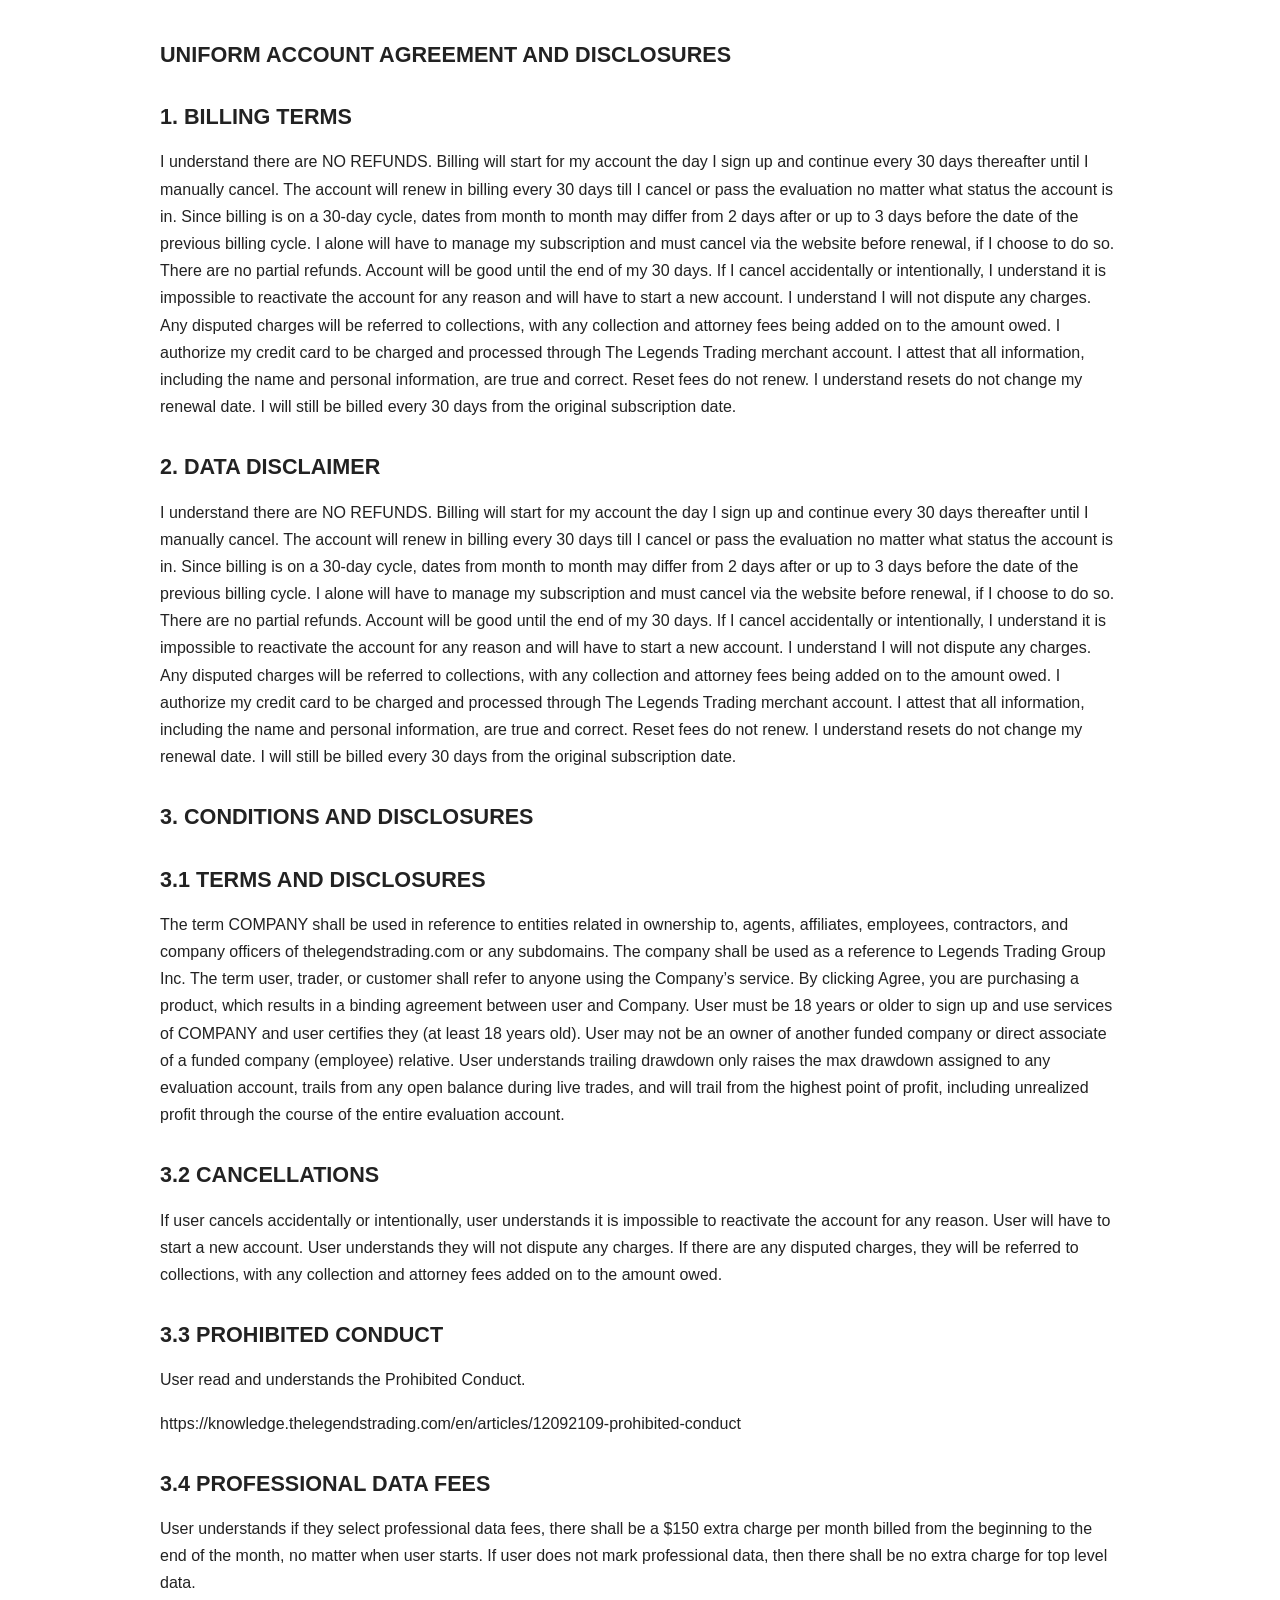
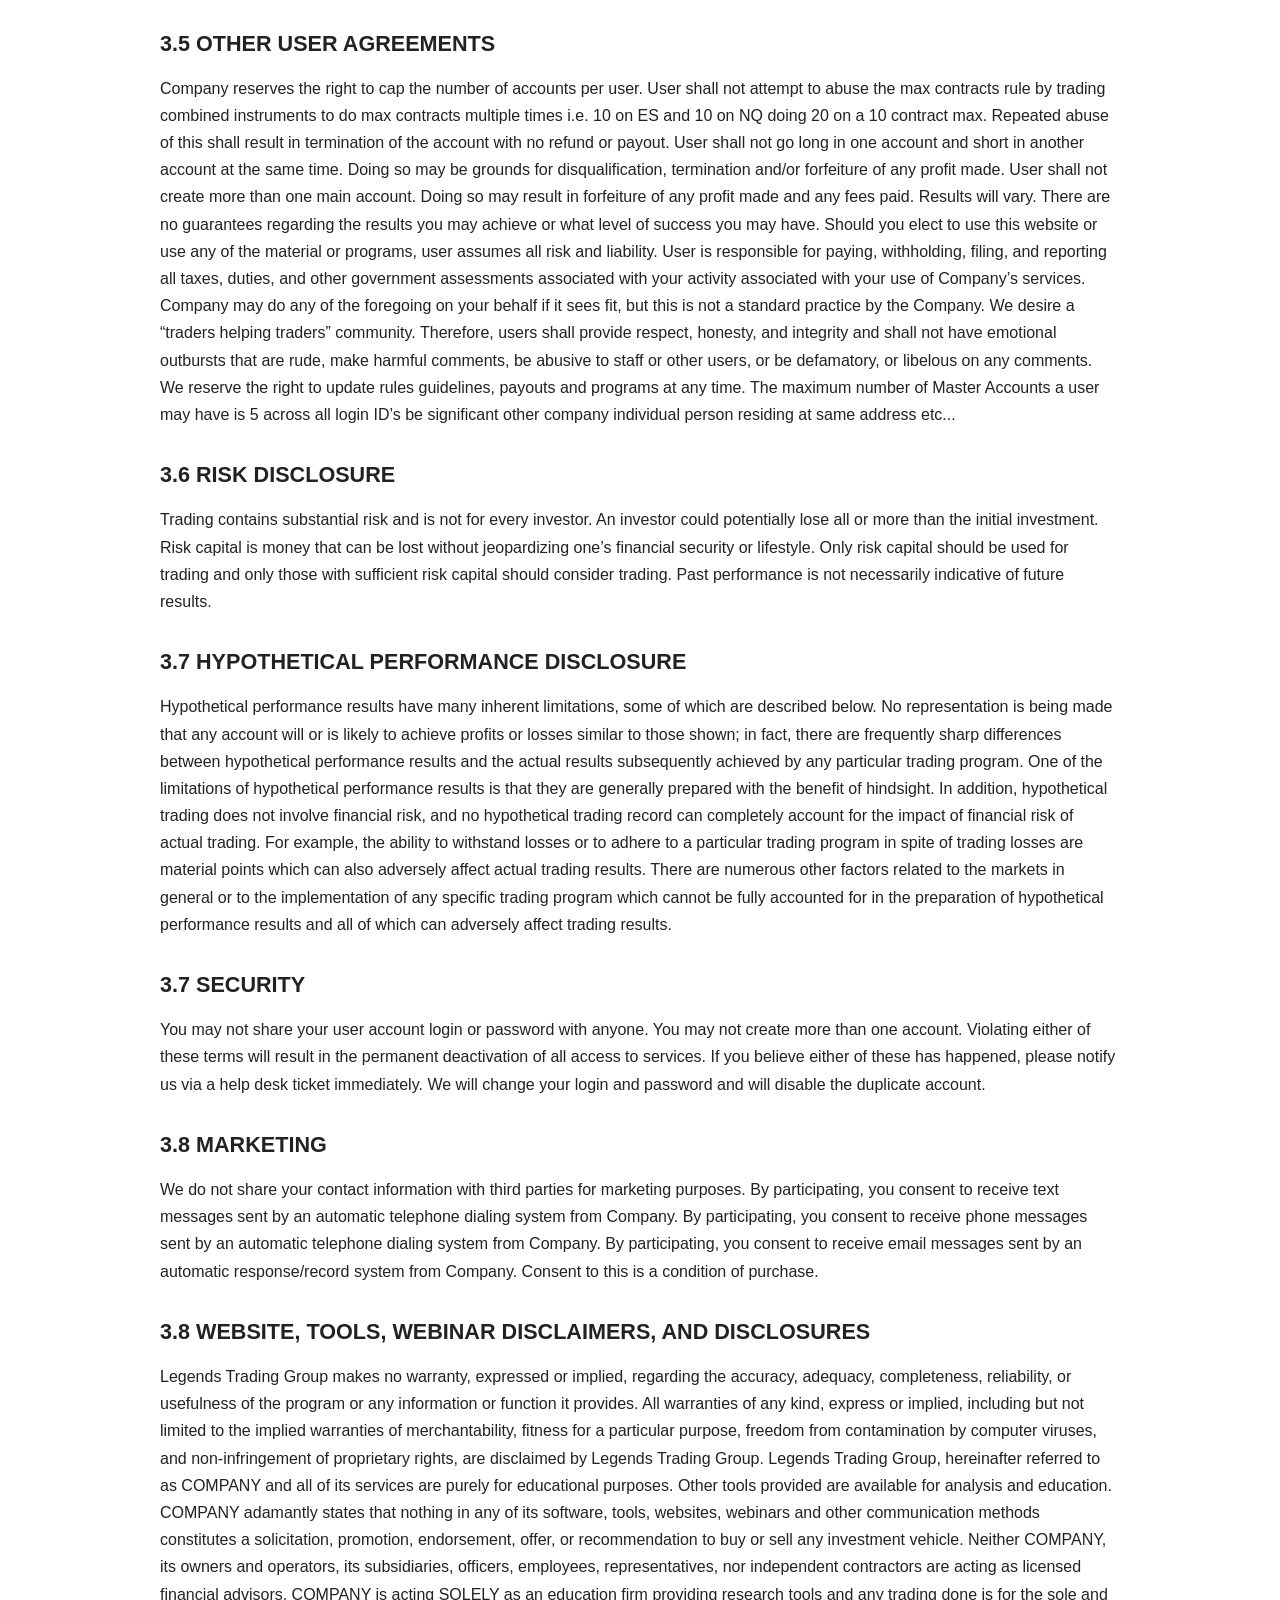
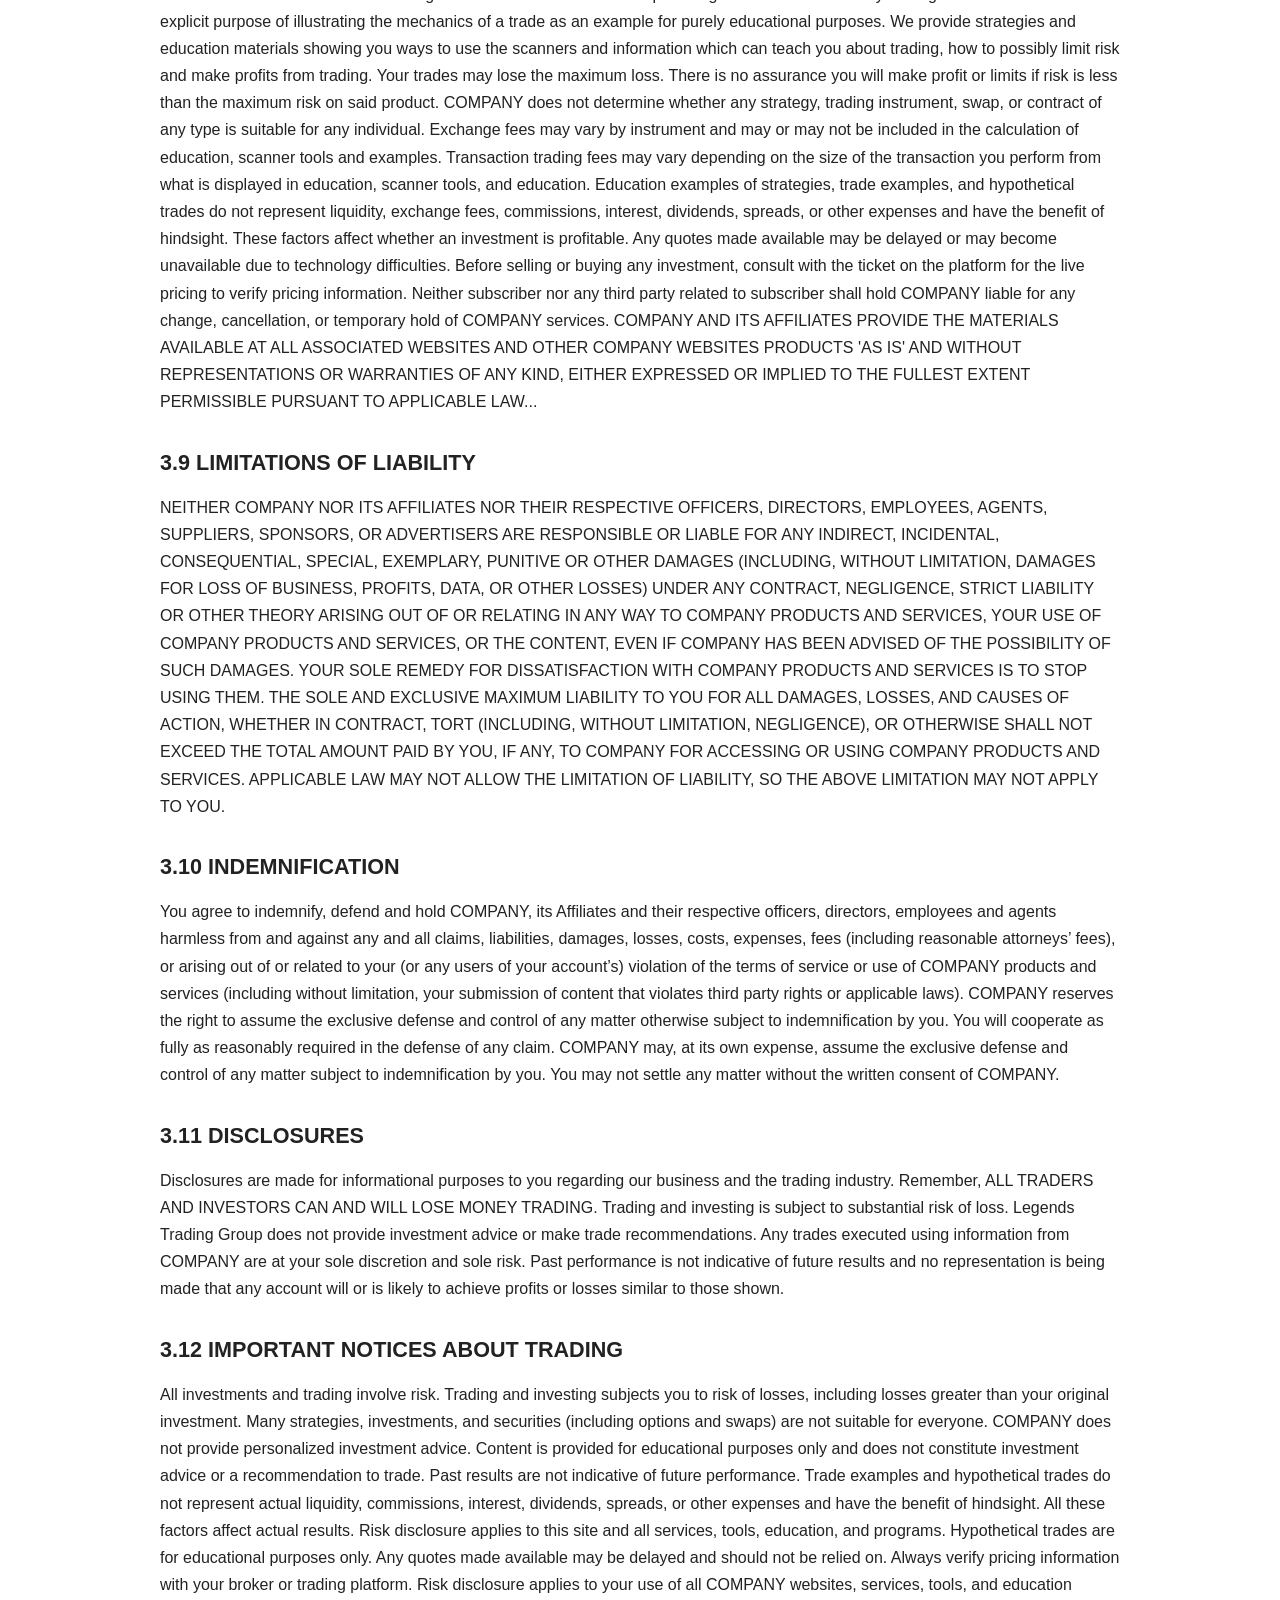
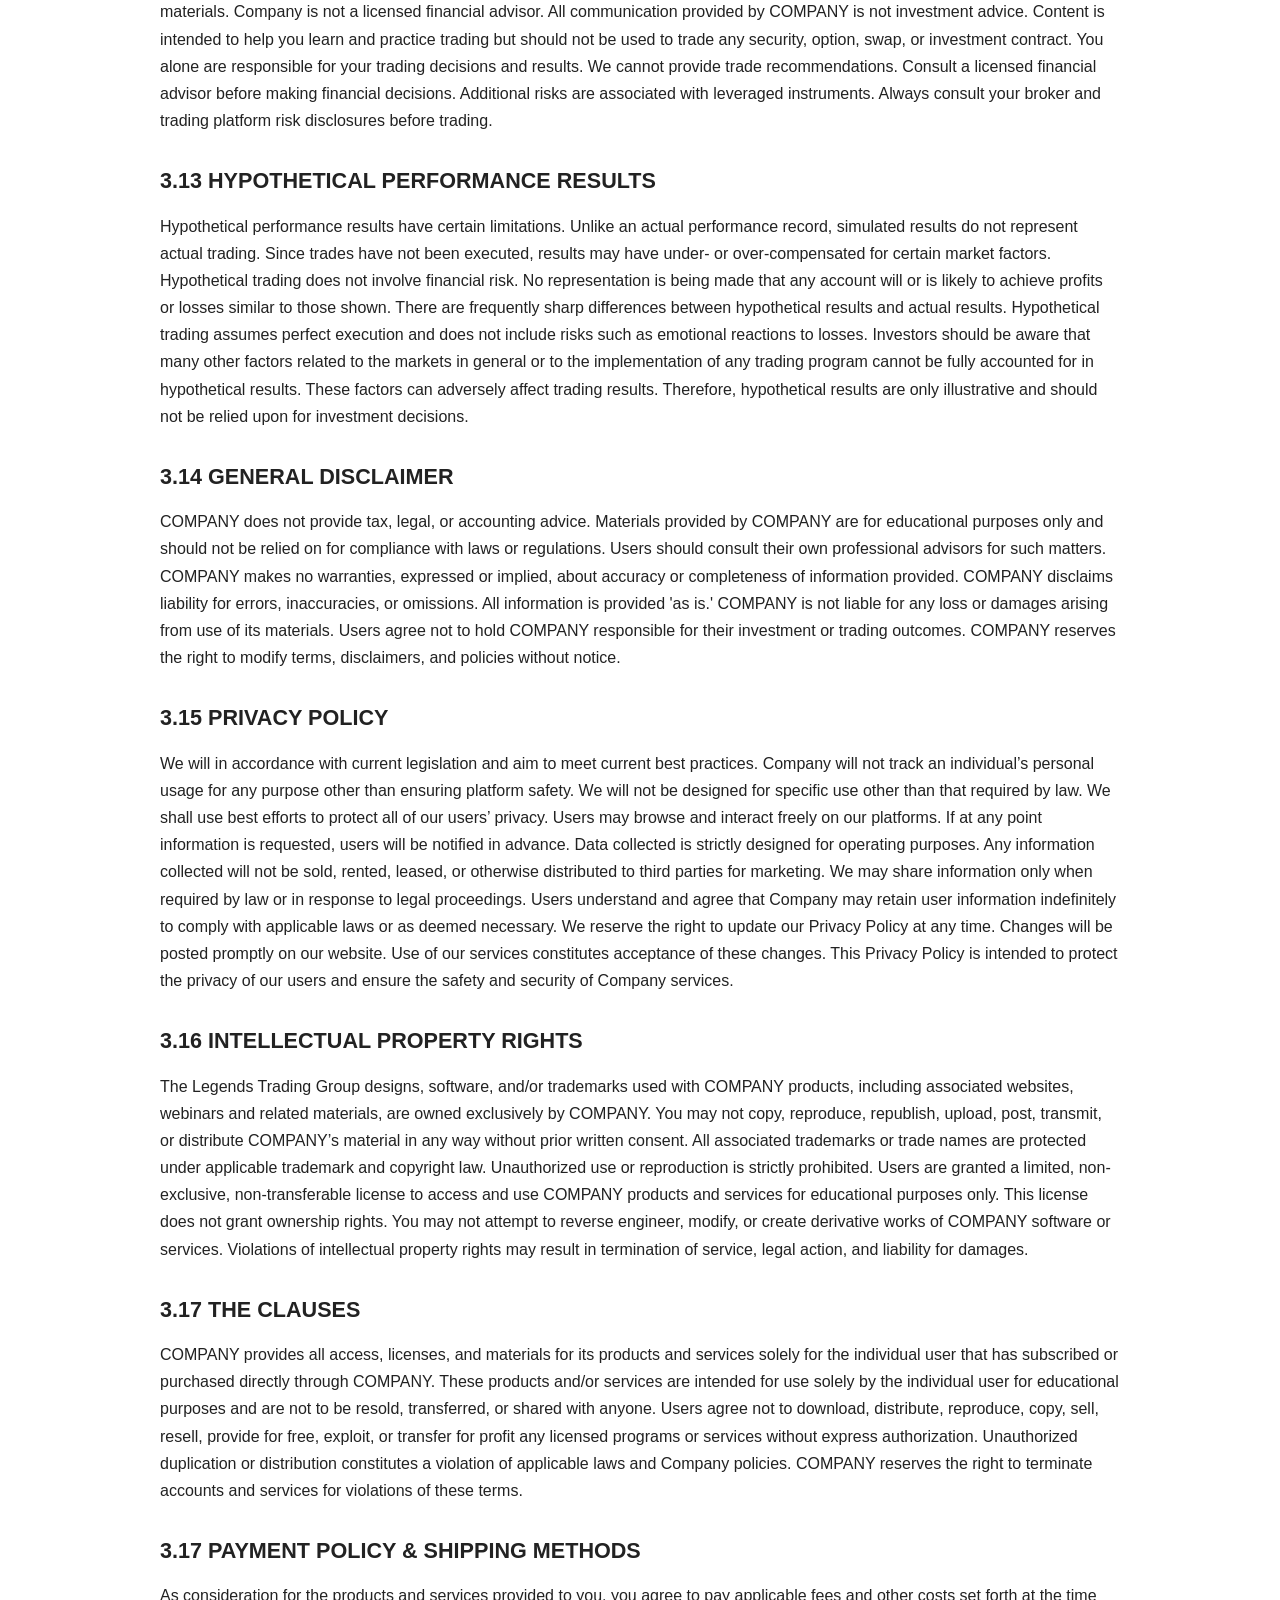
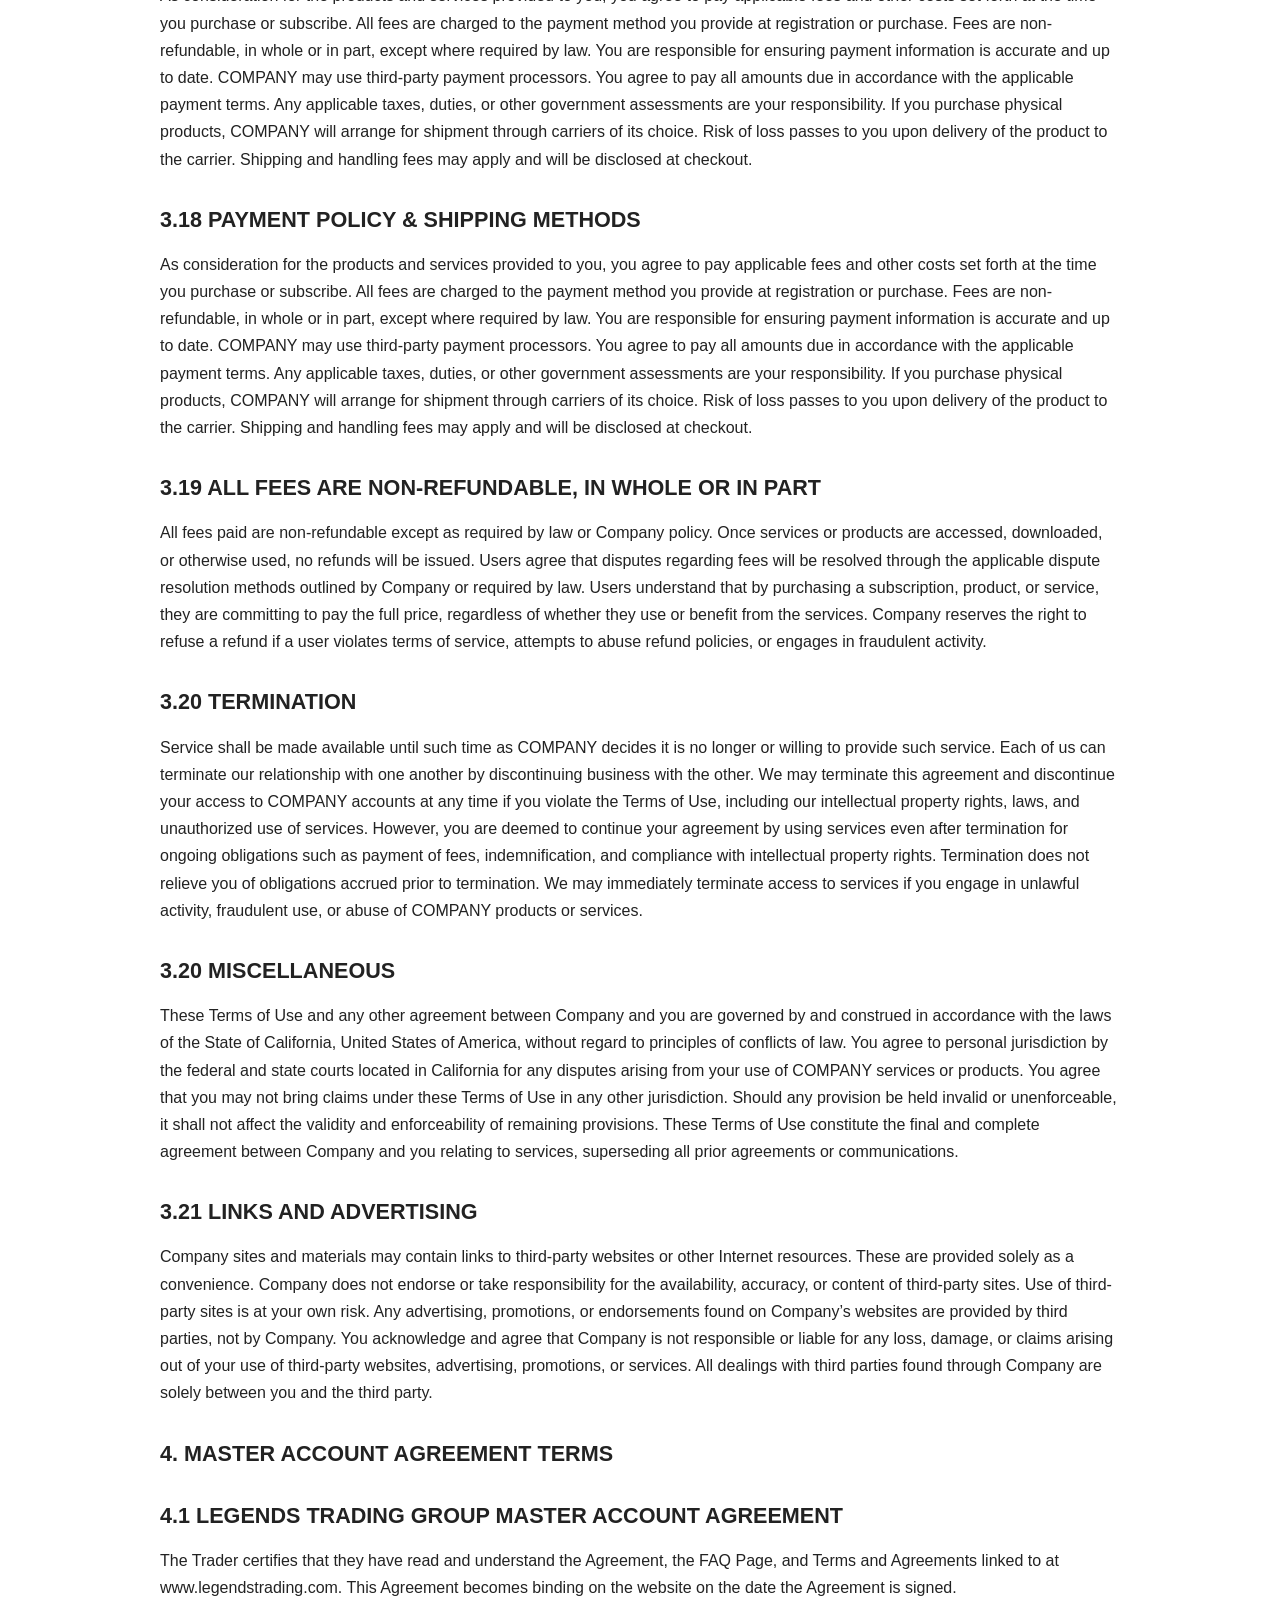
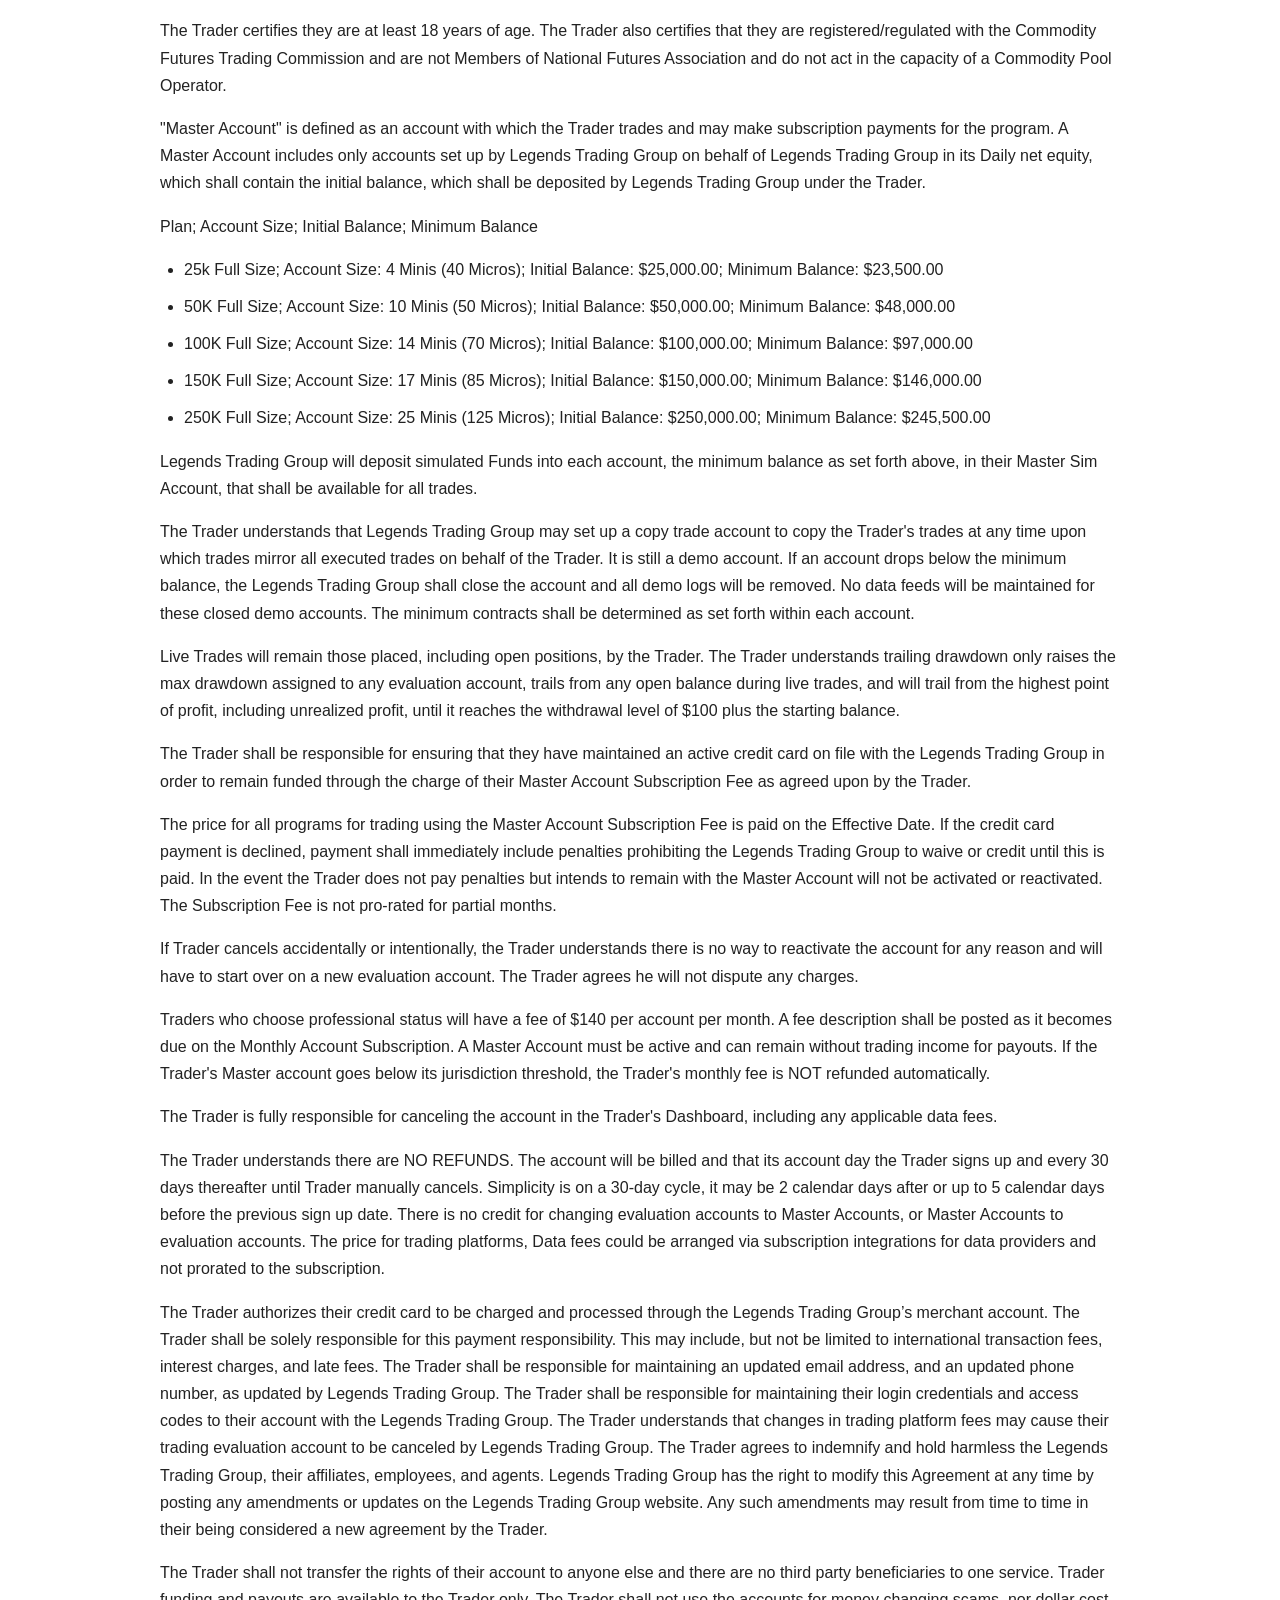
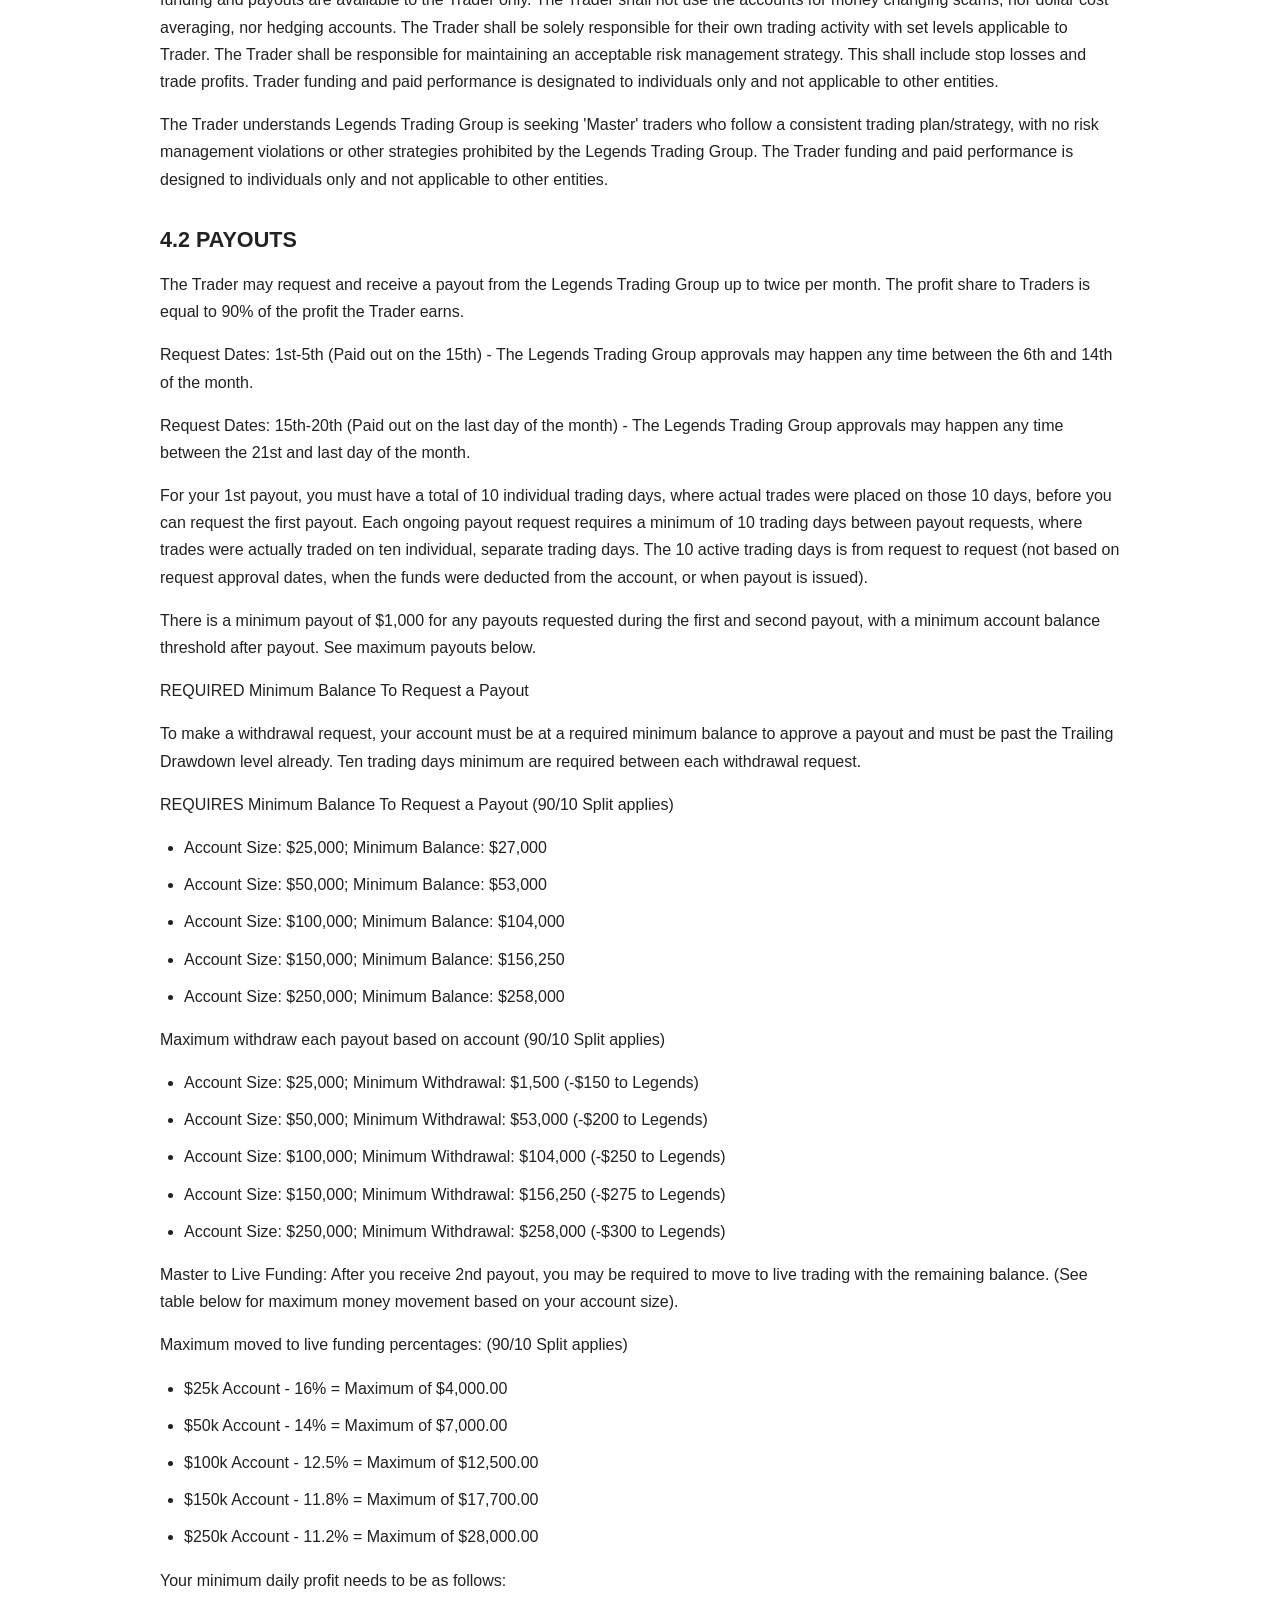
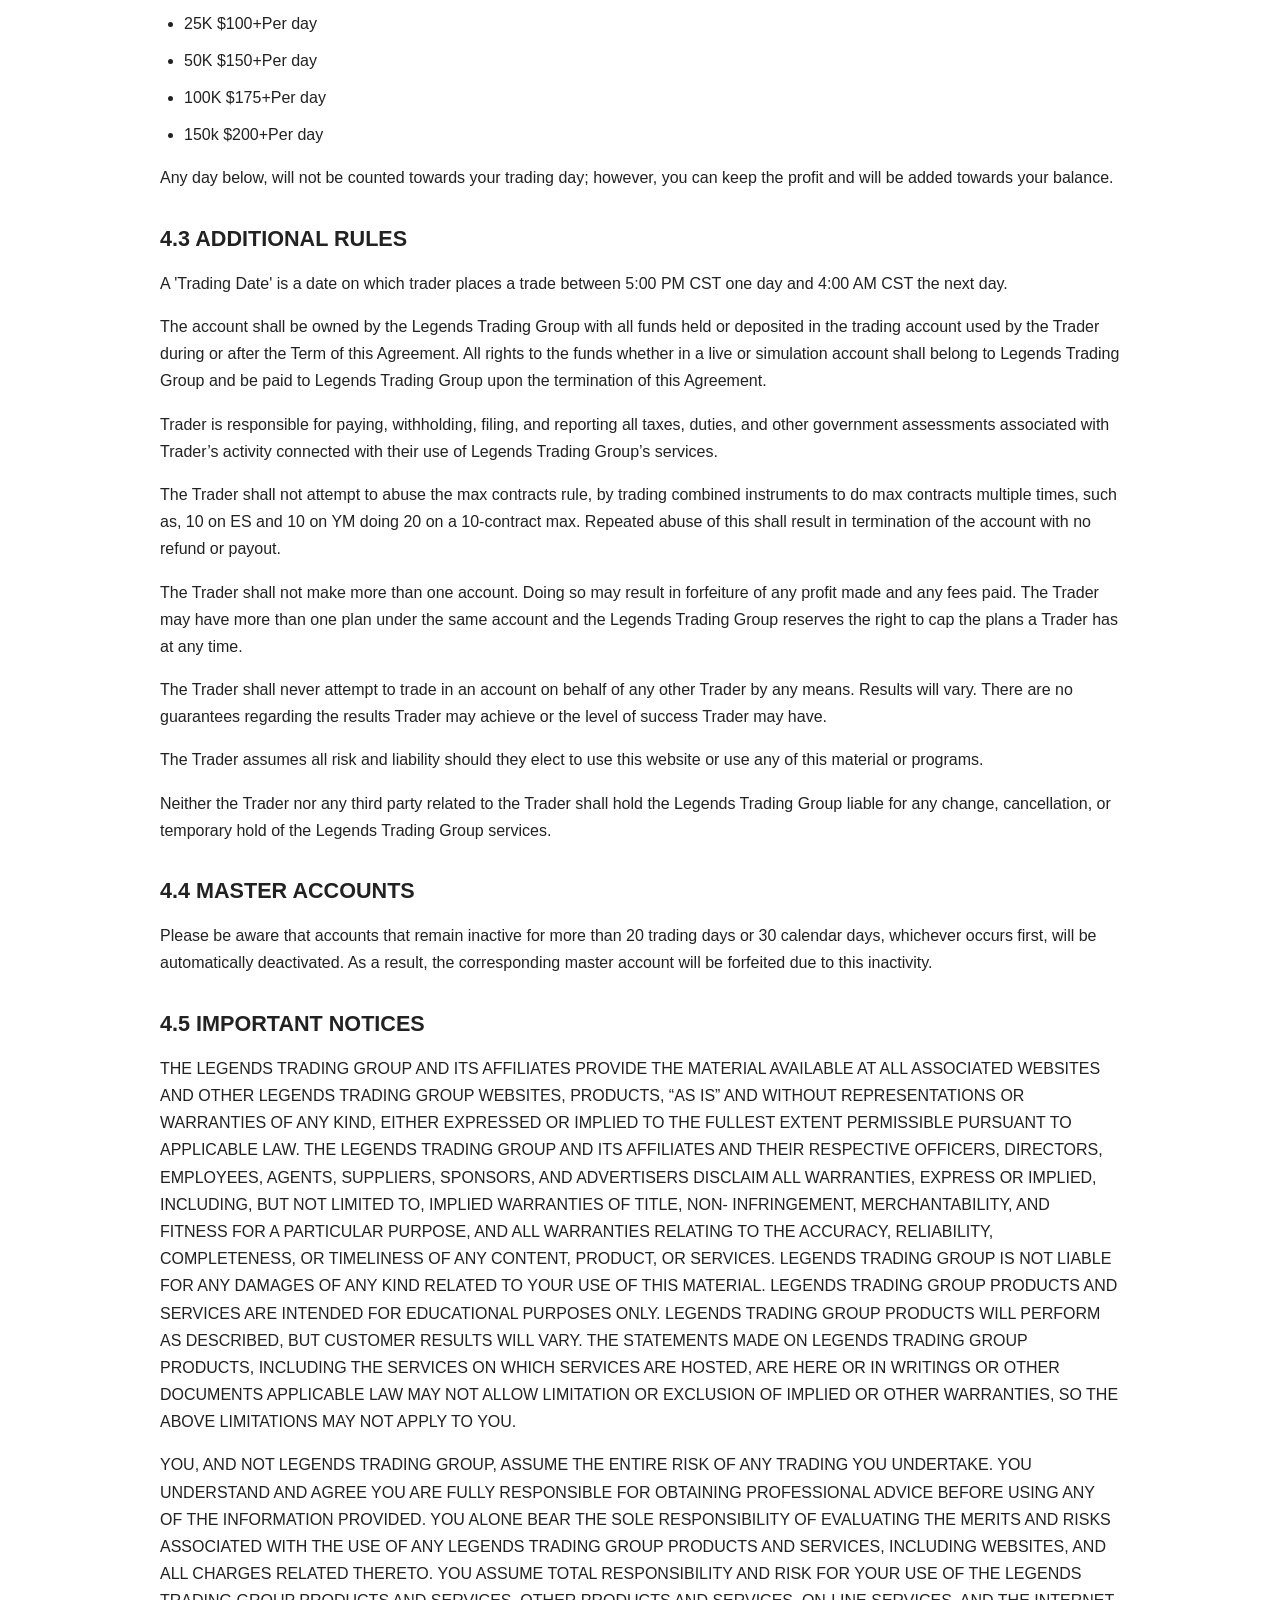
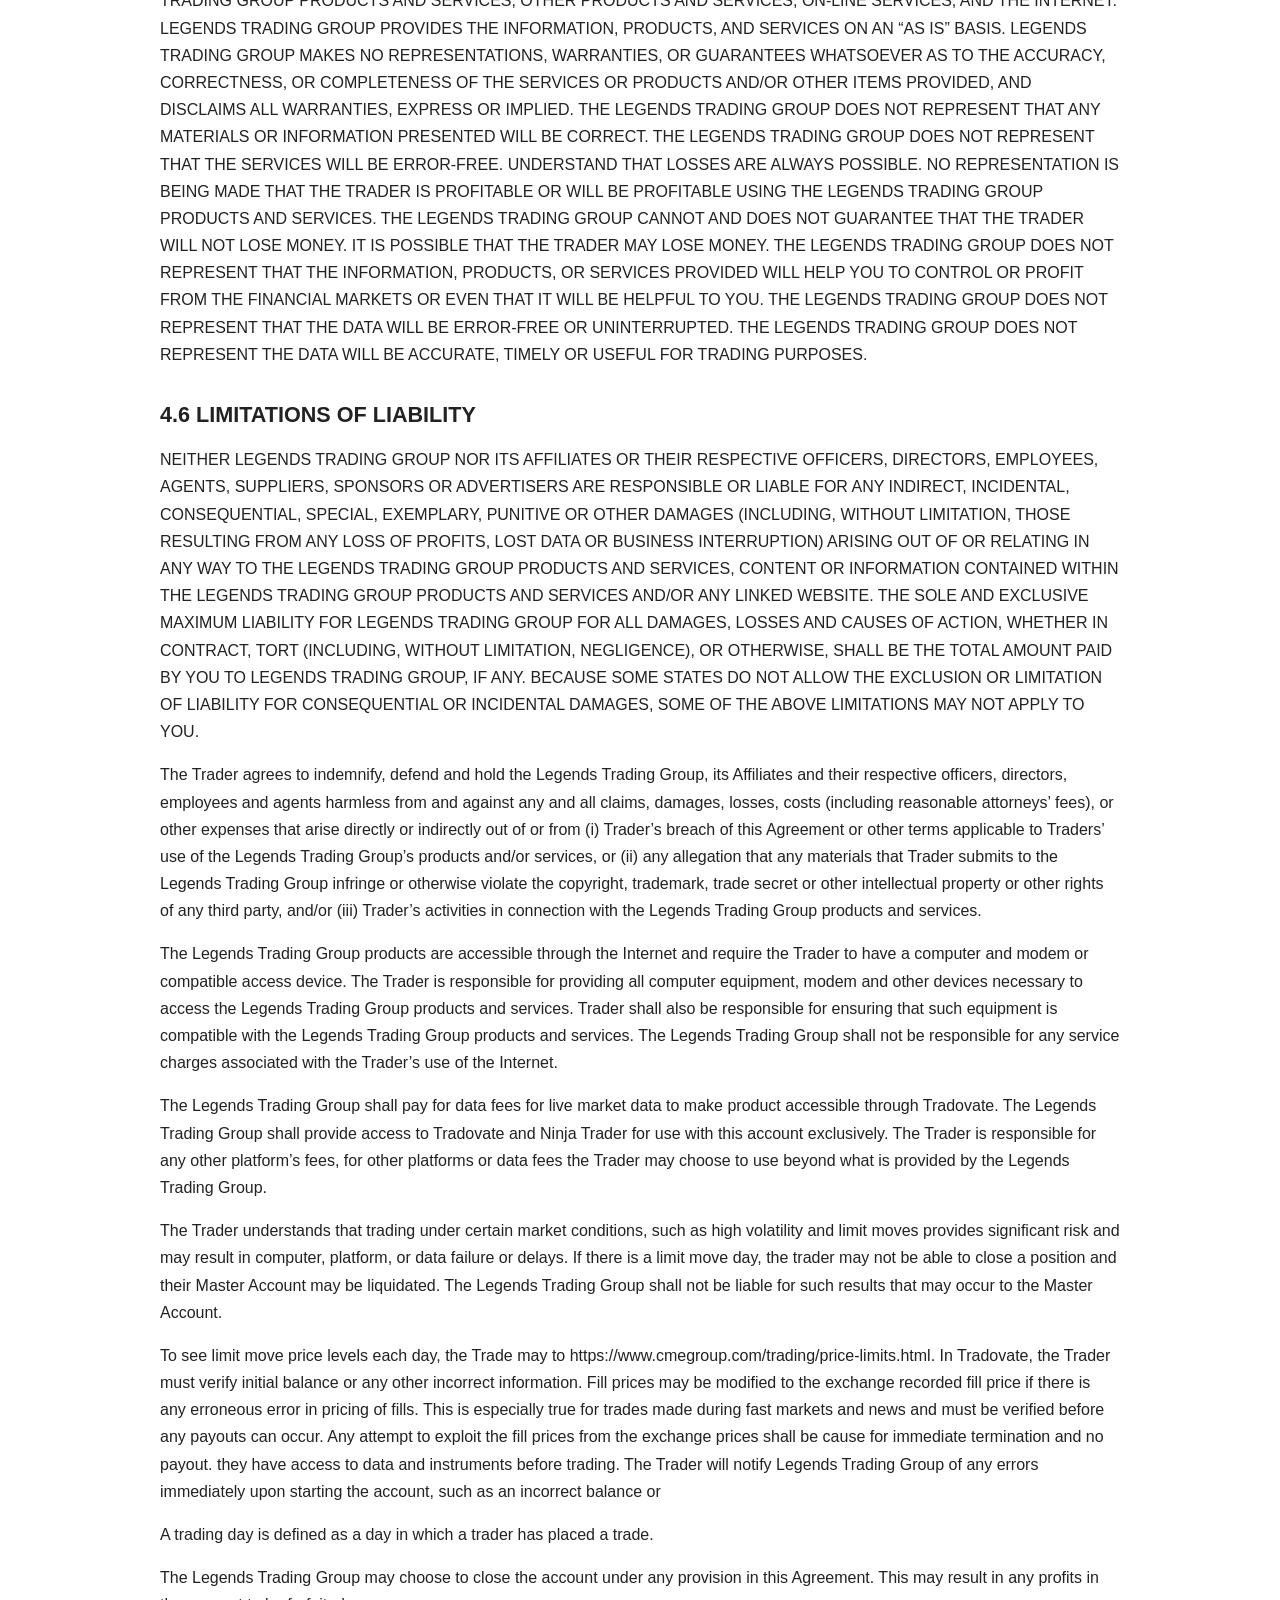
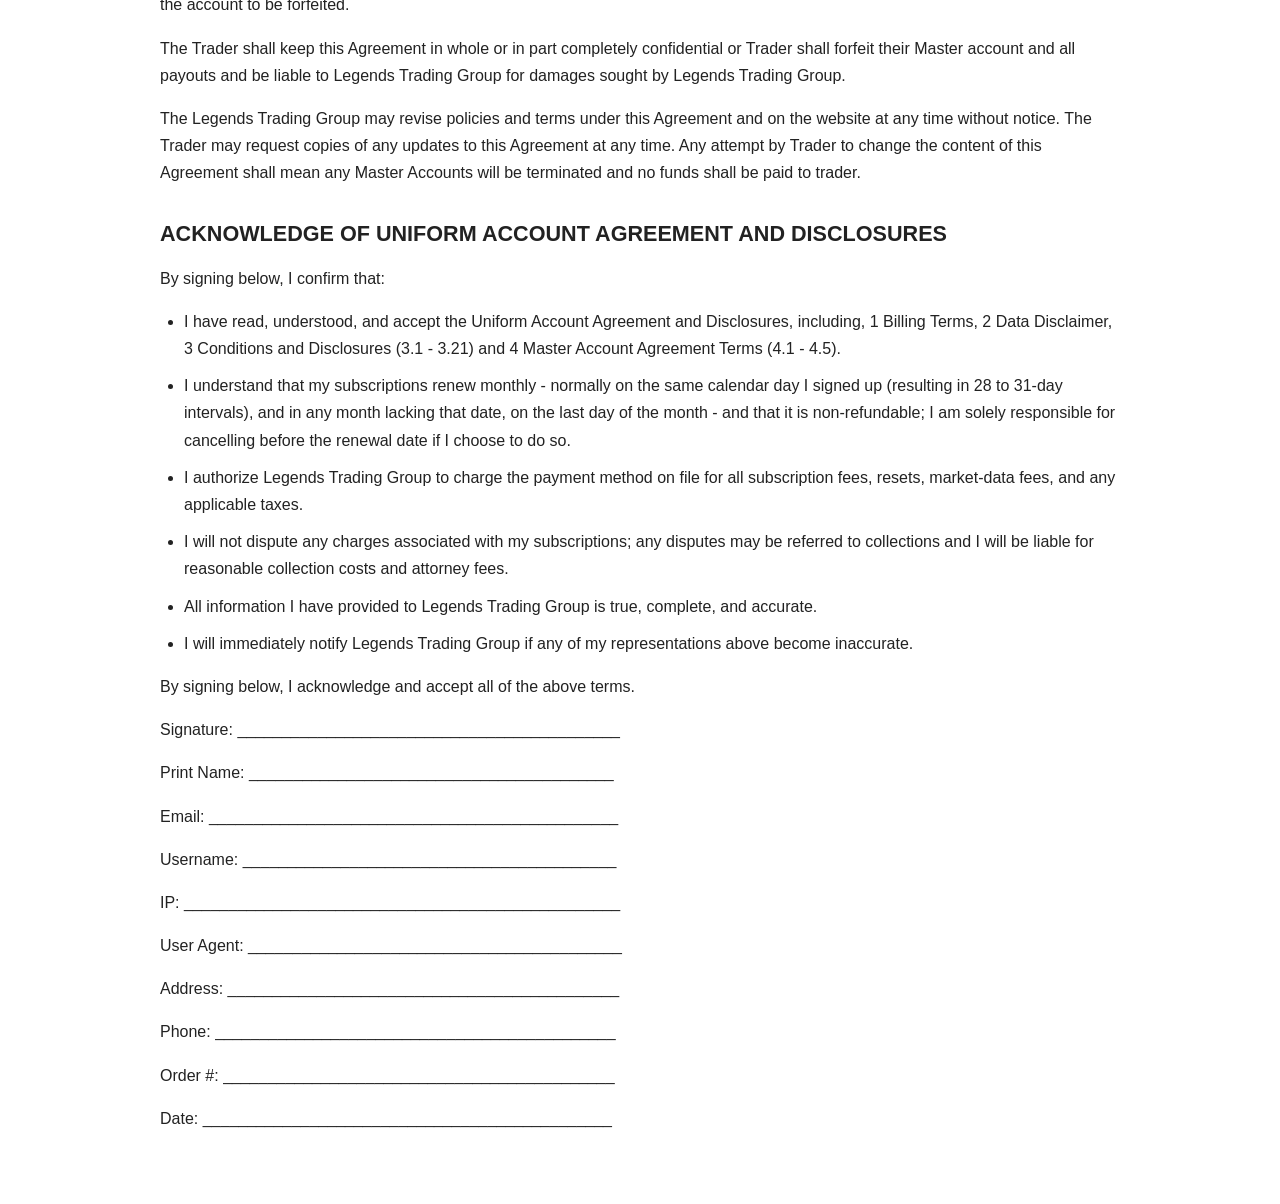
<file: tc.html>
<!doctype html>
<html lang="en">
<head>
  <meta charset="utf-8">
  <meta name="viewport" content="width=device-width, initial-scale=1">
  <title>Terms and Conditions | Legends Trading</title>
  <style>
    * { box-sizing: border-box; }
    body { margin: 0; padding: 40px 24px; color: #222; background: #fff; font-family: Arial, sans-serif; line-height: 1.7; }
    section { max-width: 960px; margin: 0 auto 32px; }
    h2 { margin: 0 0 16px; font-size: 1.35rem; line-height: 1.4; }
    p, ul { margin: 0 0 16px; overflow-wrap: anywhere; }
    ul { padding-left: 24px; }
    li { margin-bottom: 10px; overflow-wrap: anywhere; }
    @media (max-width: 600px) { body { padding: 24px 16px; } h2 { font-size: 1.15rem; } }
    @media print { body { padding: 0; } h2 { break-after: avoid; } }
  </style>
</head>
<body>
  <!-- Source: LegendsUniformAccountAgreement.pdf, all 20 pages.
       Wording, figures, repeated section numbers, and source inconsistencies are preserved.
       Tables are transcribed as lists; line wrapping and dash characters are normalized.
       Source issues include duplicate 3.7/3.8/3.17/3.20 headings, differing billing cycles,
       $150 versus $140 professional fees, and inconsistent maximum-withdrawal figures.
       Signature lines are static source content, not an electronic signature form. -->
  <section aria-labelledby="uniform-account-agreement-and-disclosures">
    <h2 id="uniform-account-agreement-and-disclosures">UNIFORM ACCOUNT AGREEMENT AND DISCLOSURES</h2>
  </section>
  <section aria-labelledby="1-billing-terms">
    <h2 id="1-billing-terms">1. BILLING TERMS</h2>
    <p>I understand there are NO REFUNDS. Billing will start for my account the day I sign up and continue every 30 days thereafter until I manually cancel. The account will renew in billing every 30 days till I cancel or pass the evaluation no matter what status the account is in. Since billing is on a 30-day cycle, dates from month to month may differ from 2 days after or up to 3 days before the date of the previous billing cycle. I alone will have to manage my subscription and must cancel via the website before renewal, if I choose to do so. There are no partial refunds. Account will be good until the end of my 30 days. If I cancel accidentally or intentionally, I understand it is impossible to reactivate the account for any reason and will have to start a new account. I understand I will not dispute any charges. Any disputed charges will be referred to collections, with any collection and attorney fees being added on to the amount owed. I authorize my credit card to be charged and processed through The Legends Trading merchant account. I attest that all information, including the name and personal information, are true and correct. Reset fees do not renew. I understand resets do not change my renewal date. I will still be billed every 30 days from the original subscription date.</p>
  </section>
  <section aria-labelledby="2-data-disclaimer">
    <h2 id="2-data-disclaimer">2. DATA DISCLAIMER</h2>
    <p>I understand there are NO REFUNDS. Billing will start for my account the day I sign up and continue every 30 days thereafter until I manually cancel. The account will renew in billing every 30 days till I cancel or pass the evaluation no matter what status the account is in. Since billing is on a 30-day cycle, dates from month to month may differ from 2 days after or up to 3 days before the date of the previous billing cycle. I alone will have to manage my subscription and must cancel via the website before renewal, if I choose to do so. There are no partial refunds. Account will be good until the end of my 30 days. If I cancel accidentally or intentionally, I understand it is impossible to reactivate the account for any reason and will have to start a new account. I understand I will not dispute any charges. Any disputed charges will be referred to collections, with any collection and attorney fees being added on to the amount owed. I authorize my credit card to be charged and processed through The Legends Trading merchant account. I attest that all information, including the name and personal information, are true and correct. Reset fees do not renew. I understand resets do not change my renewal date. I will still be billed every 30 days from the original subscription date.</p>
  </section>
  <section aria-labelledby="3-conditions-and-disclosures">
    <h2 id="3-conditions-and-disclosures">3. CONDITIONS AND DISCLOSURES</h2>
  </section>
  <section aria-labelledby="3-1-terms-and-disclosures">
    <h2 id="3-1-terms-and-disclosures">3.1 TERMS AND DISCLOSURES</h2>
    <p>The term COMPANY shall be used in reference to entities related in ownership to, agents, affiliates, employees, contractors, and company officers of thelegendstrading.com or any subdomains. The company shall be used as a reference to Legends Trading Group Inc. The term user, trader, or customer shall refer to anyone using the Company’s service. By clicking Agree, you are purchasing a product, which results in a binding agreement between user and Company. User must be 18 years or older to sign up and use services of COMPANY and user certifies they (at least 18 years old). User may not be an owner of another funded company or direct associate of a funded company (employee) relative. User understands trailing drawdown only raises the max drawdown assigned to any evaluation account, trails from any open balance during live trades, and will trail from the highest point of profit, including unrealized profit through the course of the entire evaluation account.</p>
  </section>
  <section aria-labelledby="3-2-cancellations">
    <h2 id="3-2-cancellations">3.2 CANCELLATIONS</h2>
    <p>If user cancels accidentally or intentionally, user understands it is impossible to reactivate the account for any reason. User will have to start a new account. User understands they will not dispute any charges. If there are any disputed charges, they will be referred to collections, with any collection and attorney fees added on to the amount owed.</p>
  </section>
  <section aria-labelledby="3-3-prohibited-conduct">
    <h2 id="3-3-prohibited-conduct">3.3 PROHIBITED CONDUCT</h2>
    <p>User read and understands the Prohibited Conduct.</p>
    <p>https://knowledge.thelegendstrading.com/en/articles/12092109-prohibited-conduct</p>
  </section>
  <section aria-labelledby="3-4-professional-data-fees">
    <h2 id="3-4-professional-data-fees">3.4 PROFESSIONAL DATA FEES</h2>
    <p>User understands if they select professional data fees, there shall be a $150 extra charge per month billed from the beginning to the end of the month, no matter when user starts. If user does not mark professional data, then there shall be no extra charge for top level data.</p>
  </section>
  <section aria-labelledby="3-5-other-user-agreements">
    <h2 id="3-5-other-user-agreements">3.5 OTHER USER AGREEMENTS</h2>
    <p>Company reserves the right to cap the number of accounts per user. User shall not attempt to abuse the max contracts rule by trading combined instruments to do max contracts multiple times i.e. 10 on ES and 10 on NQ doing 20 on a 10 contract max. Repeated abuse of this shall result in termination of the account with no refund or payout. User shall not go long in one account and short in another account at the same time. Doing so may be grounds for disqualification, termination and/or forfeiture of any profit made. User shall not create more than one main account. Doing so may result in forfeiture of any profit made and any fees paid. Results will vary. There are no guarantees regarding the results you may achieve or what level of success you may have. Should you elect to use this website or use any of the material or programs, user assumes all risk and liability. User is responsible for paying, withholding, filing, and reporting all taxes, duties, and other government assessments associated with your activity associated with your use of Company’s services. Company may do any of the foregoing on your behalf if it sees fit, but this is not a standard practice by the Company. We desire a “traders helping traders” community. Therefore, users shall provide respect, honesty, and integrity and shall not have emotional outbursts that are rude, make harmful comments, be abusive to staff or other users, or be defamatory, or libelous on any comments. We reserve the right to update rules guidelines, payouts and programs at any time. The maximum number of Master Accounts a user may have is 5 across all login ID’s be significant other company individual person residing at same address etc...</p>
  </section>
  <section aria-labelledby="3-6-risk-disclosure">
    <h2 id="3-6-risk-disclosure">3.6 RISK DISCLOSURE</h2>
    <p>Trading contains substantial risk and is not for every investor. An investor could potentially lose all or more than the initial investment. Risk capital is money that can be lost without jeopardizing one’s financial security or lifestyle. Only risk capital should be used for trading and only those with sufficient risk capital should consider trading. Past performance is not necessarily indicative of future results.</p>
  </section>
  <section aria-labelledby="3-7-hypothetical-performance-disclosure">
    <h2 id="3-7-hypothetical-performance-disclosure">3.7 HYPOTHETICAL PERFORMANCE DISCLOSURE</h2>
    <p>Hypothetical performance results have many inherent limitations, some of which are described below. No representation is being made that any account will or is likely to achieve profits or losses similar to those shown; in fact, there are frequently sharp differences between hypothetical performance results and the actual results subsequently achieved by any particular trading program. One of the limitations of hypothetical performance results is that they are generally prepared with the benefit of hindsight. In addition, hypothetical trading does not involve financial risk, and no hypothetical trading record can completely account for the impact of financial risk of actual trading. For example, the ability to withstand losses or to adhere to a particular trading program in spite of trading losses are material points which can also adversely affect actual trading results. There are numerous other factors related to the markets in general or to the implementation of any specific trading program which cannot be fully accounted for in the preparation of hypothetical performance results and all of which can adversely affect trading results.</p>
  </section>
  <section aria-labelledby="3-7-security">
    <h2 id="3-7-security">3.7 SECURITY</h2>
    <p>You may not share your user account login or password with anyone. You may not create more than one account. Violating either of these terms will result in the permanent deactivation of all access to services. If you believe either of these has happened, please notify us via a help desk ticket immediately. We will change your login and password and will disable the duplicate account.</p>
  </section>
  <section aria-labelledby="3-8-marketing">
    <h2 id="3-8-marketing">3.8 MARKETING</h2>
    <p>We do not share your contact information with third parties for marketing purposes. By participating, you consent to receive text messages sent by an automatic telephone dialing system from Company. By participating, you consent to receive phone messages sent by an automatic telephone dialing system from Company. By participating, you consent to receive email messages sent by an automatic response/record system from Company. Consent to this is a condition of purchase.</p>
  </section>
  <section aria-labelledby="3-8-website-tools-webinar-disclaimers-and-disclosures">
    <h2 id="3-8-website-tools-webinar-disclaimers-and-disclosures">3.8 WEBSITE, TOOLS, WEBINAR DISCLAIMERS, AND DISCLOSURES</h2>
    <p>Legends Trading Group makes no warranty, expressed or implied, regarding the accuracy, adequacy, completeness, reliability, or usefulness of the program or any information or function it provides. All warranties of any kind, express or implied, including but not limited to the implied warranties of merchantability, fitness for a particular purpose, freedom from contamination by computer viruses, and non-infringement of proprietary rights, are disclaimed by Legends Trading Group. Legends Trading Group, hereinafter referred to as COMPANY and all of its services are purely for educational purposes. Other tools provided are available for analysis and education. COMPANY adamantly states that nothing in any of its software, tools, websites, webinars and other communication methods constitutes a solicitation, promotion, endorsement, offer, or recommendation to buy or sell any investment vehicle. Neither COMPANY, its owners and operators, its subsidiaries, officers, employees, representatives, nor independent contractors are acting as licensed financial advisors. COMPANY is acting SOLELY as an education firm providing research tools and any trading done is for the sole and explicit purpose of illustrating the mechanics of a trade as an example for purely educational purposes. We provide strategies and education materials showing you ways to use the scanners and information which can teach you about trading, how to possibly limit risk and make profits from trading. Your trades may lose the maximum loss. There is no assurance you will make profit or limits if risk is less than the maximum risk on said product. COMPANY does not determine whether any strategy, trading instrument, swap, or contract of any type is suitable for any individual. Exchange fees may vary by instrument and may or may not be included in the calculation of education, scanner tools and examples. Transaction trading fees may vary depending on the size of the transaction you perform from what is displayed in education, scanner tools, and education. Education examples of strategies, trade examples, and hypothetical trades do not represent liquidity, exchange fees, commissions, interest, dividends, spreads, or other expenses and have the benefit of hindsight. These factors affect whether an investment is profitable. Any quotes made available may be delayed or may become unavailable due to technology difficulties. Before selling or buying any investment, consult with the ticket on the platform for the live pricing to verify pricing information. Neither subscriber nor any third party related to subscriber shall hold COMPANY liable for any change, cancellation, or temporary hold of COMPANY services. COMPANY AND ITS AFFILIATES PROVIDE THE MATERIALS AVAILABLE AT ALL ASSOCIATED WEBSITES AND OTHER COMPANY WEBSITES PRODUCTS &#x27;AS IS&#x27; AND WITHOUT REPRESENTATIONS OR WARRANTIES OF ANY KIND, EITHER EXPRESSED OR IMPLIED TO THE FULLEST EXTENT PERMISSIBLE PURSUANT TO APPLICABLE LAW...</p>
  </section>
  <section aria-labelledby="3-9-limitations-of-liability">
    <h2 id="3-9-limitations-of-liability">3.9 LIMITATIONS OF LIABILITY</h2>
    <p>NEITHER COMPANY NOR ITS AFFILIATES NOR THEIR RESPECTIVE OFFICERS, DIRECTORS, EMPLOYEES, AGENTS, SUPPLIERS, SPONSORS, OR ADVERTISERS ARE RESPONSIBLE OR LIABLE FOR ANY INDIRECT, INCIDENTAL, CONSEQUENTIAL, SPECIAL, EXEMPLARY, PUNITIVE OR OTHER DAMAGES (INCLUDING, WITHOUT LIMITATION, DAMAGES FOR LOSS OF BUSINESS, PROFITS, DATA, OR OTHER LOSSES) UNDER ANY CONTRACT, NEGLIGENCE, STRICT LIABILITY OR OTHER THEORY ARISING OUT OF OR RELATING IN ANY WAY TO COMPANY PRODUCTS AND SERVICES, YOUR USE OF COMPANY PRODUCTS AND SERVICES, OR THE CONTENT, EVEN IF COMPANY HAS BEEN ADVISED OF THE POSSIBILITY OF SUCH DAMAGES. YOUR SOLE REMEDY FOR DISSATISFACTION WITH COMPANY PRODUCTS AND SERVICES IS TO STOP USING THEM. THE SOLE AND EXCLUSIVE MAXIMUM LIABILITY TO YOU FOR ALL DAMAGES, LOSSES, AND CAUSES OF ACTION, WHETHER IN CONTRACT, TORT (INCLUDING, WITHOUT LIMITATION, NEGLIGENCE), OR OTHERWISE SHALL NOT EXCEED THE TOTAL AMOUNT PAID BY YOU, IF ANY, TO COMPANY FOR ACCESSING OR USING COMPANY PRODUCTS AND SERVICES. APPLICABLE LAW MAY NOT ALLOW THE LIMITATION OF LIABILITY, SO THE ABOVE LIMITATION MAY NOT APPLY TO YOU.</p>
  </section>
  <section aria-labelledby="3-10-indemnification">
    <h2 id="3-10-indemnification">3.10 INDEMNIFICATION</h2>
    <p>You agree to indemnify, defend and hold COMPANY, its Affiliates and their respective officers, directors, employees and agents harmless from and against any and all claims, liabilities, damages, losses, costs, expenses, fees (including reasonable attorneys’ fees), or arising out of or related to your (or any users of your account’s) violation of the terms of service or use of COMPANY products and services (including without limitation, your submission of content that violates third party rights or applicable laws). COMPANY reserves the right to assume the exclusive defense and control of any matter otherwise subject to indemnification by you. You will cooperate as fully as reasonably required in the defense of any claim. COMPANY may, at its own expense, assume the exclusive defense and control of any matter subject to indemnification by you. You may not settle any matter without the written consent of COMPANY.</p>
  </section>
  <section aria-labelledby="3-11-disclosures">
    <h2 id="3-11-disclosures">3.11 DISCLOSURES</h2>
    <p>Disclosures are made for informational purposes to you regarding our business and the trading industry. Remember, ALL TRADERS AND INVESTORS CAN AND WILL LOSE MONEY TRADING. Trading and investing is subject to substantial risk of loss. Legends Trading Group does not provide investment advice or make trade recommendations. Any trades executed using information from COMPANY are at your sole discretion and sole risk. Past performance is not indicative of future results and no representation is being made that any account will or is likely to achieve profits or losses similar to those shown.</p>
  </section>
  <section aria-labelledby="3-12-important-notices-about-trading">
    <h2 id="3-12-important-notices-about-trading">3.12 IMPORTANT NOTICES ABOUT TRADING</h2>
    <p>All investments and trading involve risk. Trading and investing subjects you to risk of losses, including losses greater than your original investment. Many strategies, investments, and securities (including options and swaps) are not suitable for everyone. COMPANY does not provide personalized investment advice. Content is provided for educational purposes only and does not constitute investment advice or a recommendation to trade. Past results are not indicative of future performance. Trade examples and hypothetical trades do not represent actual liquidity, commissions, interest, dividends, spreads, or other expenses and have the benefit of hindsight. All these factors affect actual results. Risk disclosure applies to this site and all services, tools, education, and programs. Hypothetical trades are for educational purposes only. Any quotes made available may be delayed and should not be relied on. Always verify pricing information with your broker or trading platform. Risk disclosure applies to your use of all COMPANY websites, services, tools, and education materials. Company is not a licensed financial advisor. All communication provided by COMPANY is not investment advice. Content is intended to help you learn and practice trading but should not be used to trade any security, option, swap, or investment contract. You alone are responsible for your trading decisions and results. We cannot provide trade recommendations. Consult a licensed financial advisor before making financial decisions. Additional risks are associated with leveraged instruments. Always consult your broker and trading platform risk disclosures before trading.</p>
  </section>
  <section aria-labelledby="3-13-hypothetical-performance-results">
    <h2 id="3-13-hypothetical-performance-results">3.13 HYPOTHETICAL PERFORMANCE RESULTS</h2>
    <p>Hypothetical performance results have certain limitations. Unlike an actual performance record, simulated results do not represent actual trading. Since trades have not been executed, results may have under- or over-compensated for certain market factors. Hypothetical trading does not involve financial risk. No representation is being made that any account will or is likely to achieve profits or losses similar to those shown. There are frequently sharp differences between hypothetical results and actual results. Hypothetical trading assumes perfect execution and does not include risks such as emotional reactions to losses. Investors should be aware that many other factors related to the markets in general or to the implementation of any trading program cannot be fully accounted for in hypothetical results. These factors can adversely affect trading results. Therefore, hypothetical results are only illustrative and should not be relied upon for investment decisions.</p>
  </section>
  <section aria-labelledby="3-14-general-disclaimer">
    <h2 id="3-14-general-disclaimer">3.14 GENERAL DISCLAIMER</h2>
    <p>COMPANY does not provide tax, legal, or accounting advice. Materials provided by COMPANY are for educational purposes only and should not be relied on for compliance with laws or regulations. Users should consult their own professional advisors for such matters. COMPANY makes no warranties, expressed or implied, about accuracy or completeness of information provided. COMPANY disclaims liability for errors, inaccuracies, or omissions. All information is provided &#x27;as is.&#x27; COMPANY is not liable for any loss or damages arising from use of its materials. Users agree not to hold COMPANY responsible for their investment or trading outcomes. COMPANY reserves the right to modify terms, disclaimers, and policies without notice.</p>
  </section>
  <section aria-labelledby="3-15-privacy-policy">
    <h2 id="3-15-privacy-policy">3.15 PRIVACY POLICY</h2>
    <p>We will in accordance with current legislation and aim to meet current best practices. Company will not track an individual’s personal usage for any purpose other than ensuring platform safety. We will not be designed for specific use other than that required by law. We shall use best efforts to protect all of our users’ privacy. Users may browse and interact freely on our platforms. If at any point information is requested, users will be notified in advance. Data collected is strictly designed for operating purposes. Any information collected will not be sold, rented, leased, or otherwise distributed to third parties for marketing. We may share information only when required by law or in response to legal proceedings. Users understand and agree that Company may retain user information indefinitely to comply with applicable laws or as deemed necessary. We reserve the right to update our Privacy Policy at any time. Changes will be posted promptly on our website. Use of our services constitutes acceptance of these changes. This Privacy Policy is intended to protect the privacy of our users and ensure the safety and security of Company services.</p>
  </section>
  <section aria-labelledby="3-16-intellectual-property-rights">
    <h2 id="3-16-intellectual-property-rights">3.16 INTELLECTUAL PROPERTY RIGHTS</h2>
    <p>The Legends Trading Group designs, software, and/or trademarks used with COMPANY products, including associated websites, webinars and related materials, are owned exclusively by COMPANY. You may not copy, reproduce, republish, upload, post, transmit, or distribute COMPANY’s material in any way without prior written consent. All associated trademarks or trade names are protected under applicable trademark and copyright law. Unauthorized use or reproduction is strictly prohibited. Users are granted a limited, non-exclusive, non-transferable license to access and use COMPANY products and services for educational purposes only. This license does not grant ownership rights. You may not attempt to reverse engineer, modify, or create derivative works of COMPANY software or services. Violations of intellectual property rights may result in termination of service, legal action, and liability for damages.</p>
  </section>
  <section aria-labelledby="3-17-the-clauses">
    <h2 id="3-17-the-clauses">3.17 THE CLAUSES</h2>
    <p>COMPANY provides all access, licenses, and materials for its products and services solely for the individual user that has subscribed or purchased directly through COMPANY. These products and/or services are intended for use solely by the individual user for educational purposes and are not to be resold, transferred, or shared with anyone. Users agree not to download, distribute, reproduce, copy, sell, resell, provide for free, exploit, or transfer for profit any licensed programs or services without express authorization. Unauthorized duplication or distribution constitutes a violation of applicable laws and Company policies. COMPANY reserves the right to terminate accounts and services for violations of these terms.</p>
  </section>
  <section aria-labelledby="3-17-payment-policy-shipping-methods">
    <h2 id="3-17-payment-policy-shipping-methods">3.17 PAYMENT POLICY &amp; SHIPPING METHODS</h2>
    <p>As consideration for the products and services provided to you, you agree to pay applicable fees and other costs set forth at the time you purchase or subscribe. All fees are charged to the payment method you provide at registration or purchase. Fees are non-refundable, in whole or in part, except where required by law. You are responsible for ensuring payment information is accurate and up to date. COMPANY may use third-party payment processors. You agree to pay all amounts due in accordance with the applicable payment terms. Any applicable taxes, duties, or other government assessments are your responsibility. If you purchase physical products, COMPANY will arrange for shipment through carriers of its choice. Risk of loss passes to you upon delivery of the product to the carrier. Shipping and handling fees may apply and will be disclosed at checkout.</p>
  </section>
  <section aria-labelledby="3-18-payment-policy-shipping-methods">
    <h2 id="3-18-payment-policy-shipping-methods">3.18 PAYMENT POLICY &amp; SHIPPING METHODS</h2>
    <p>As consideration for the products and services provided to you, you agree to pay applicable fees and other costs set forth at the time you purchase or subscribe. All fees are charged to the payment method you provide at registration or purchase. Fees are non-refundable, in whole or in part, except where required by law. You are responsible for ensuring payment information is accurate and up to date. COMPANY may use third-party payment processors. You agree to pay all amounts due in accordance with the applicable payment terms. Any applicable taxes, duties, or other government assessments are your responsibility. If you purchase physical products, COMPANY will arrange for shipment through carriers of its choice. Risk of loss passes to you upon delivery of the product to the carrier. Shipping and handling fees may apply and will be disclosed at checkout.</p>
  </section>
  <section aria-labelledby="3-19-all-fees-are-non-refundable-in-whole-or-in-part">
    <h2 id="3-19-all-fees-are-non-refundable-in-whole-or-in-part">3.19 ALL FEES ARE NON-REFUNDABLE, IN WHOLE OR IN PART</h2>
    <p>All fees paid are non-refundable except as required by law or Company policy. Once services or products are accessed, downloaded, or otherwise used, no refunds will be issued. Users agree that disputes regarding fees will be resolved through the applicable dispute resolution methods outlined by Company or required by law. Users understand that by purchasing a subscription, product, or service, they are committing to pay the full price, regardless of whether they use or benefit from the services. Company reserves the right to refuse a refund if a user violates terms of service, attempts to abuse refund policies, or engages in fraudulent activity.</p>
  </section>
  <section aria-labelledby="3-20-termination">
    <h2 id="3-20-termination">3.20 TERMINATION</h2>
    <p>Service shall be made available until such time as COMPANY decides it is no longer or willing to provide such service. Each of us can terminate our relationship with one another by discontinuing business with the other. We may terminate this agreement and discontinue your access to COMPANY accounts at any time if you violate the Terms of Use, including our intellectual property rights, laws, and unauthorized use of services. However, you are deemed to continue your agreement by using services even after termination for ongoing obligations such as payment of fees, indemnification, and compliance with intellectual property rights. Termination does not relieve you of obligations accrued prior to termination. We may immediately terminate access to services if you engage in unlawful activity, fraudulent use, or abuse of COMPANY products or services.</p>
  </section>
  <section aria-labelledby="3-20-miscellaneous">
    <h2 id="3-20-miscellaneous">3.20 MISCELLANEOUS</h2>
    <p>These Terms of Use and any other agreement between Company and you are governed by and construed in accordance with the laws of the State of California, United States of America, without regard to principles of conflicts of law. You agree to personal jurisdiction by the federal and state courts located in California for any disputes arising from your use of COMPANY services or products. You agree that you may not bring claims under these Terms of Use in any other jurisdiction. Should any provision be held invalid or unenforceable, it shall not affect the validity and enforceability of remaining provisions. These Terms of Use constitute the final and complete agreement between Company and you relating to services, superseding all prior agreements or communications.</p>
  </section>
  <section aria-labelledby="3-21-links-and-advertising">
    <h2 id="3-21-links-and-advertising">3.21 LINKS AND ADVERTISING</h2>
    <p>Company sites and materials may contain links to third-party websites or other Internet resources. These are provided solely as a convenience. Company does not endorse or take responsibility for the availability, accuracy, or content of third-party sites. Use of third-party sites is at your own risk. Any advertising, promotions, or endorsements found on Company’s websites are provided by third parties, not by Company. You acknowledge and agree that Company is not responsible or liable for any loss, damage, or claims arising out of your use of third-party websites, advertising, promotions, or services. All dealings with third parties found through Company are solely between you and the third party.</p>
  </section>
  <section aria-labelledby="4-master-account-agreement-terms">
    <h2 id="4-master-account-agreement-terms">4. MASTER ACCOUNT AGREEMENT TERMS</h2>
  </section>
  <section aria-labelledby="4-1-legends-trading-group-master-account-agreement">
    <h2 id="4-1-legends-trading-group-master-account-agreement">4.1 LEGENDS TRADING GROUP MASTER ACCOUNT AGREEMENT</h2>
    <p>The Trader certifies that they have read and understand the Agreement, the FAQ Page, and Terms and Agreements linked to at www.legendstrading.com. This Agreement becomes binding on the website on the date the Agreement is signed.</p>
    <p>The Trader certifies they are at least 18 years of age. The Trader also certifies that they are registered/regulated with the Commodity Futures Trading Commission and are not Members of National Futures Association and do not act in the capacity of a Commodity Pool Operator.</p>
    <p>&quot;Master Account&quot; is defined as an account with which the Trader trades and may make subscription payments for the program. A Master Account includes only accounts set up by Legends Trading Group on behalf of Legends Trading Group in its Daily net equity, which shall contain the initial balance, which shall be deposited by Legends Trading Group under the Trader.</p>
    <p>Plan; Account Size; Initial Balance; Minimum Balance</p>
    <ul>
      <li>25k Full Size; Account Size: 4 Minis (40 Micros); Initial Balance: $25,000.00; Minimum Balance: $23,500.00</li>
      <li>50K Full Size; Account Size: 10 Minis (50 Micros); Initial Balance: $50,000.00; Minimum Balance: $48,000.00</li>
      <li>100K Full Size; Account Size: 14 Minis (70 Micros); Initial Balance: $100,000.00; Minimum Balance: $97,000.00</li>
      <li>150K Full Size; Account Size: 17 Minis (85 Micros); Initial Balance: $150,000.00; Minimum Balance: $146,000.00</li>
      <li>250K Full Size; Account Size: 25 Minis (125 Micros); Initial Balance: $250,000.00; Minimum Balance: $245,500.00</li>
    </ul>
    <p>Legends Trading Group will deposit simulated Funds into each account, the minimum balance as set forth above, in their Master Sim Account, that shall be available for all trades.</p>
    <p>The Trader understands that Legends Trading Group may set up a copy trade account to copy the Trader&#x27;s trades at any time upon which trades mirror all executed trades on behalf of the Trader. It is still a demo account. If an account drops below the minimum balance, the Legends Trading Group shall close the account and all demo logs will be removed. No data feeds will be maintained for these closed demo accounts. The minimum contracts shall be determined as set forth within each account.</p>
    <p>Live Trades will remain those placed, including open positions, by the Trader. The Trader understands trailing drawdown only raises the max drawdown assigned to any evaluation account, trails from any open balance during live trades, and will trail from the highest point of profit, including unrealized profit, until it reaches the withdrawal level of $100 plus the starting balance.</p>
    <p>The Trader shall be responsible for ensuring that they have maintained an active credit card on file with the Legends Trading Group in order to remain funded through the charge of their Master Account Subscription Fee as agreed upon by the Trader.</p>
    <p>The price for all programs for trading using the Master Account Subscription Fee is paid on the Effective Date. If the credit card payment is declined, payment shall immediately include penalties prohibiting the Legends Trading Group to waive or credit until this is paid. In the event the Trader does not pay penalties but intends to remain with the Master Account will not be activated or reactivated. The Subscription Fee is not pro-rated for partial months.</p>
    <p>If Trader cancels accidentally or intentionally, the Trader understands there is no way to reactivate the account for any reason and will have to start over on a new evaluation account. The Trader agrees he will not dispute any charges.</p>
    <p>Traders who choose professional status will have a fee of $140 per account per month. A fee description shall be posted as it becomes due on the Monthly Account Subscription. A Master Account must be active and can remain without trading income for payouts. If the Trader&#x27;s Master account goes below its jurisdiction threshold, the Trader&#x27;s monthly fee is NOT refunded automatically.</p>
    <p>The Trader is fully responsible for canceling the account in the Trader&#x27;s Dashboard, including any applicable data fees.</p>
    <p>The Trader understands there are NO REFUNDS. The account will be billed and that its account day the Trader signs up and every 30 days thereafter until Trader manually cancels. Simplicity is on a 30-day cycle, it may be 2 calendar days after or up to 5 calendar days before the previous sign up date. There is no credit for changing evaluation accounts to Master Accounts, or Master Accounts to evaluation accounts. The price for trading platforms, Data fees could be arranged via subscription integrations for data providers and not prorated to the subscription.</p>
    <p>The Trader authorizes their credit card to be charged and processed through the Legends Trading Group’s merchant account. The Trader shall be solely responsible for this payment responsibility. This may include, but not be limited to international transaction fees, interest charges, and late fees. The Trader shall be responsible for maintaining an updated email address, and an updated phone number, as updated by Legends Trading Group. The Trader shall be responsible for maintaining their login credentials and access codes to their account with the Legends Trading Group. The Trader understands that changes in trading platform fees may cause their trading evaluation account to be canceled by Legends Trading Group. The Trader agrees to indemnify and hold harmless the Legends Trading Group, their affiliates, employees, and agents. Legends Trading Group has the right to modify this Agreement at any time by posting any amendments or updates on the Legends Trading Group website. Any such amendments may result from time to time in their being considered a new agreement by the Trader.</p>
    <p>The Trader shall not transfer the rights of their account to anyone else and there are no third party beneficiaries to one service. Trader funding and payouts are available to the Trader only. The Trader shall not use the accounts for money changing scams, nor dollar cost averaging, nor hedging accounts. The Trader shall be solely responsible for their own trading activity with set levels applicable to Trader. The Trader shall be responsible for maintaining an acceptable risk management strategy. This shall include stop losses and trade profits. Trader funding and paid performance is designated to individuals only and not applicable to other entities.</p>
    <p>The Trader understands Legends Trading Group is seeking &#x27;Master&#x27; traders who follow a consistent trading plan/strategy, with no risk management violations or other strategies prohibited by the Legends Trading Group. The Trader funding and paid performance is designed to individuals only and not applicable to other entities.</p>
  </section>
  <section aria-labelledby="4-2-payouts">
    <h2 id="4-2-payouts">4.2 PAYOUTS</h2>
    <p>The Trader may request and receive a payout from the Legends Trading Group up to twice per month. The profit share to Traders is equal to 90% of the profit the Trader earns.</p>
    <p>Request Dates: 1st-5th (Paid out on the 15th) - The Legends Trading Group approvals may happen any time between the 6th and 14th of the month.</p>
    <p>Request Dates: 15th-20th (Paid out on the last day of the month) - The Legends Trading Group approvals may happen any time between the 21st and last day of the month.</p>
    <p>For your 1st payout, you must have a total of 10 individual trading days, where actual trades were placed on those 10 days, before you can request the first payout. Each ongoing payout request requires a minimum of 10 trading days between payout requests, where trades were actually traded on ten individual, separate trading days. The 10 active trading days is from request to request (not based on request approval dates, when the funds were deducted from the account, or when payout is issued).</p>
    <p>There is a minimum payout of $1,000 for any payouts requested during the first and second payout, with a minimum account balance threshold after payout. See maximum payouts below.</p>
    <p>REQUIRED Minimum Balance To Request a Payout</p>
    <p>To make a withdrawal request, your account must be at a required minimum balance to approve a payout and must be past the Trailing Drawdown level already. Ten trading days minimum are required between each withdrawal request.</p>
    <p>REQUIRES Minimum Balance To Request a Payout (90/10 Split applies)</p>
    <ul>
      <li>Account Size: $25,000; Minimum Balance: $27,000</li>
      <li>Account Size: $50,000; Minimum Balance: $53,000</li>
      <li>Account Size: $100,000; Minimum Balance: $104,000</li>
      <li>Account Size: $150,000; Minimum Balance: $156,250</li>
      <li>Account Size: $250,000; Minimum Balance: $258,000</li>
    </ul>
    <p>Maximum withdraw each payout based on account (90/10 Split applies)</p>
    <ul>
      <li>Account Size: $25,000; Minimum Withdrawal: $1,500 (-$150 to Legends)</li>
      <li>Account Size: $50,000; Minimum Withdrawal: $53,000 (-$200 to Legends)</li>
      <li>Account Size: $100,000; Minimum Withdrawal: $104,000 (-$250 to Legends)</li>
      <li>Account Size: $150,000; Minimum Withdrawal: $156,250 (-$275 to Legends)</li>
      <li>Account Size: $250,000; Minimum Withdrawal: $258,000 (-$300 to Legends)</li>
    </ul>
    <p>Master to Live Funding: After you receive 2nd payout, you may be required to move to live trading with the remaining balance. (See table below for maximum money movement based on your account size).</p>
    <p>Maximum moved to live funding percentages: (90/10 Split applies)</p>
    <ul>
      <li>$25k Account - 16% = Maximum of $4,000.00</li>
      <li>$50k Account - 14% = Maximum of $7,000.00</li>
      <li>$100k Account - 12.5% = Maximum of $12,500.00</li>
      <li>$150k Account - 11.8% = Maximum of $17,700.00</li>
      <li>$250k Account - 11.2% = Maximum of $28,000.00</li>
    </ul>
    <p>Your minimum daily profit needs to be as follows:</p>
    <ul>
      <li>25K $100+Per day</li>
      <li>50K $150+Per day</li>
      <li>100K $175+Per day</li>
      <li>150k $200+Per day</li>
    </ul>
    <p>Any day below, will not be counted towards your trading day; however, you can keep the profit and will be added towards your balance.</p>
  </section>
  <section aria-labelledby="4-3-additional-rules">
    <h2 id="4-3-additional-rules">4.3 ADDITIONAL RULES</h2>
    <p>A &#x27;Trading Date&#x27; is a date on which trader places a trade between 5:00 PM CST one day and 4:00 AM CST the next day.</p>
    <p>The account shall be owned by the Legends Trading Group with all funds held or deposited in the trading account used by the Trader during or after the Term of this Agreement. All rights to the funds whether in a live or simulation account shall belong to Legends Trading Group and be paid to Legends Trading Group upon the termination of this Agreement.</p>
    <p>Trader is responsible for paying, withholding, filing, and reporting all taxes, duties, and other government assessments associated with Trader’s activity connected with their use of Legends Trading Group’s services.</p>
    <p>The Trader shall not attempt to abuse the max contracts rule, by trading combined instruments to do max contracts multiple times, such as, 10 on ES and 10 on YM doing 20 on a 10-contract max. Repeated abuse of this shall result in termination of the account with no refund or payout.</p>
    <p>The Trader shall not make more than one account. Doing so may result in forfeiture of any profit made and any fees paid. The Trader may have more than one plan under the same account and the Legends Trading Group reserves the right to cap the plans a Trader has at any time.</p>
    <p>The Trader shall never attempt to trade in an account on behalf of any other Trader by any means. Results will vary. There are no guarantees regarding the results Trader may achieve or the level of success Trader may have.</p>
    <p>The Trader assumes all risk and liability should they elect to use this website or use any of this material or programs.</p>
    <p>Neither the Trader nor any third party related to the Trader shall hold the Legends Trading Group liable for any change, cancellation, or temporary hold of the Legends Trading Group services.</p>
  </section>
  <section aria-labelledby="4-4-master-accounts">
    <h2 id="4-4-master-accounts">4.4 MASTER ACCOUNTS</h2>
    <p>Please be aware that accounts that remain inactive for more than 20 trading days or 30 calendar days, whichever occurs first, will be automatically deactivated. As a result, the corresponding master account will be forfeited due to this inactivity.</p>
  </section>
  <section aria-labelledby="4-5-important-notices">
    <h2 id="4-5-important-notices">4.5 IMPORTANT NOTICES</h2>
    <p>THE LEGENDS TRADING GROUP AND ITS AFFILIATES PROVIDE THE MATERIAL AVAILABLE AT ALL ASSOCIATED WEBSITES AND OTHER LEGENDS TRADING GROUP WEBSITES, PRODUCTS, “AS IS” AND WITHOUT REPRESENTATIONS OR WARRANTIES OF ANY KIND, EITHER EXPRESSED OR IMPLIED TO THE FULLEST EXTENT PERMISSIBLE PURSUANT TO APPLICABLE LAW. THE LEGENDS TRADING GROUP AND ITS AFFILIATES AND THEIR RESPECTIVE OFFICERS, DIRECTORS, EMPLOYEES, AGENTS, SUPPLIERS, SPONSORS, AND ADVERTISERS DISCLAIM ALL WARRANTIES, EXPRESS OR IMPLIED, INCLUDING, BUT NOT LIMITED TO, IMPLIED WARRANTIES OF TITLE, NON- INFRINGEMENT, MERCHANTABILITY, AND FITNESS FOR A PARTICULAR PURPOSE, AND ALL WARRANTIES RELATING TO THE ACCURACY, RELIABILITY, COMPLETENESS, OR TIMELINESS OF ANY CONTENT, PRODUCT, OR SERVICES. LEGENDS TRADING GROUP IS NOT LIABLE FOR ANY DAMAGES OF ANY KIND RELATED TO YOUR USE OF THIS MATERIAL. LEGENDS TRADING GROUP PRODUCTS AND SERVICES ARE INTENDED FOR EDUCATIONAL PURPOSES ONLY. LEGENDS TRADING GROUP PRODUCTS WILL PERFORM AS DESCRIBED, BUT CUSTOMER RESULTS WILL VARY. THE STATEMENTS MADE ON LEGENDS TRADING GROUP PRODUCTS, INCLUDING THE SERVICES ON WHICH SERVICES ARE HOSTED, ARE HERE OR IN WRITINGS OR OTHER DOCUMENTS APPLICABLE LAW MAY NOT ALLOW LIMITATION OR EXCLUSION OF IMPLIED OR OTHER WARRANTIES, SO THE ABOVE LIMITATIONS MAY NOT APPLY TO YOU.</p>
    <p>YOU, AND NOT LEGENDS TRADING GROUP, ASSUME THE ENTIRE RISK OF ANY TRADING YOU UNDERTAKE. YOU UNDERSTAND AND AGREE YOU ARE FULLY RESPONSIBLE FOR OBTAINING PROFESSIONAL ADVICE BEFORE USING ANY OF THE INFORMATION PROVIDED. YOU ALONE BEAR THE SOLE RESPONSIBILITY OF EVALUATING THE MERITS AND RISKS ASSOCIATED WITH THE USE OF ANY LEGENDS TRADING GROUP PRODUCTS AND SERVICES, INCLUDING WEBSITES, AND ALL CHARGES RELATED THERETO. YOU ASSUME TOTAL RESPONSIBILITY AND RISK FOR YOUR USE OF THE LEGENDS TRADING GROUP PRODUCTS AND SERVICES, OTHER PRODUCTS AND SERVICES, ON-LINE SERVICES, AND THE INTERNET. LEGENDS TRADING GROUP PROVIDES THE INFORMATION, PRODUCTS, AND SERVICES ON AN “AS IS” BASIS. LEGENDS TRADING GROUP MAKES NO REPRESENTATIONS, WARRANTIES, OR GUARANTEES WHATSOEVER AS TO THE ACCURACY, CORRECTNESS, OR COMPLETENESS OF THE SERVICES OR PRODUCTS AND/OR OTHER ITEMS PROVIDED, AND DISCLAIMS ALL WARRANTIES, EXPRESS OR IMPLIED. THE LEGENDS TRADING GROUP DOES NOT REPRESENT THAT ANY MATERIALS OR INFORMATION PRESENTED WILL BE CORRECT. THE LEGENDS TRADING GROUP DOES NOT REPRESENT THAT THE SERVICES WILL BE ERROR-FREE. UNDERSTAND THAT LOSSES ARE ALWAYS POSSIBLE. NO REPRESENTATION IS BEING MADE THAT THE TRADER IS PROFITABLE OR WILL BE PROFITABLE USING THE LEGENDS TRADING GROUP PRODUCTS AND SERVICES. THE LEGENDS TRADING GROUP CANNOT AND DOES NOT GUARANTEE THAT THE TRADER WILL NOT LOSE MONEY. IT IS POSSIBLE THAT THE TRADER MAY LOSE MONEY. THE LEGENDS TRADING GROUP DOES NOT REPRESENT THAT THE INFORMATION, PRODUCTS, OR SERVICES PROVIDED WILL HELP YOU TO CONTROL OR PROFIT FROM THE FINANCIAL MARKETS OR EVEN THAT IT WILL BE HELPFUL TO YOU. THE LEGENDS TRADING GROUP DOES NOT REPRESENT THAT THE DATA WILL BE ERROR-FREE OR UNINTERRUPTED. THE LEGENDS TRADING GROUP DOES NOT REPRESENT THE DATA WILL BE ACCURATE, TIMELY OR USEFUL FOR TRADING PURPOSES.</p>
  </section>
  <section aria-labelledby="4-6-limitations-of-liability">
    <h2 id="4-6-limitations-of-liability">4.6 LIMITATIONS OF LIABILITY</h2>
    <p>NEITHER LEGENDS TRADING GROUP NOR ITS AFFILIATES OR THEIR RESPECTIVE OFFICERS, DIRECTORS, EMPLOYEES, AGENTS, SUPPLIERS, SPONSORS OR ADVERTISERS ARE RESPONSIBLE OR LIABLE FOR ANY INDIRECT, INCIDENTAL, CONSEQUENTIAL, SPECIAL, EXEMPLARY, PUNITIVE OR OTHER DAMAGES (INCLUDING, WITHOUT LIMITATION, THOSE RESULTING FROM ANY LOSS OF PROFITS, LOST DATA OR BUSINESS INTERRUPTION) ARISING OUT OF OR RELATING IN ANY WAY TO THE LEGENDS TRADING GROUP PRODUCTS AND SERVICES, CONTENT OR INFORMATION CONTAINED WITHIN THE LEGENDS TRADING GROUP PRODUCTS AND SERVICES AND/OR ANY LINKED WEBSITE. THE SOLE AND EXCLUSIVE MAXIMUM LIABILITY FOR LEGENDS TRADING GROUP FOR ALL DAMAGES, LOSSES AND CAUSES OF ACTION, WHETHER IN CONTRACT, TORT (INCLUDING, WITHOUT LIMITATION, NEGLIGENCE), OR OTHERWISE, SHALL BE THE TOTAL AMOUNT PAID BY YOU TO LEGENDS TRADING GROUP, IF ANY. BECAUSE SOME STATES DO NOT ALLOW THE EXCLUSION OR LIMITATION OF LIABILITY FOR CONSEQUENTIAL OR INCIDENTAL DAMAGES, SOME OF THE ABOVE LIMITATIONS MAY NOT APPLY TO YOU.</p>
    <p>The Trader agrees to indemnify, defend and hold the Legends Trading Group, its Affiliates and their respective officers, directors, employees and agents harmless from and against any and all claims, damages, losses, costs (including reasonable attorneys’ fees), or other expenses that arise directly or indirectly out of or from (i) Trader’s breach of this Agreement or other terms applicable to Traders’ use of the Legends Trading Group’s products and/or services, or (ii) any allegation that any materials that Trader submits to the Legends Trading Group infringe or otherwise violate the copyright, trademark, trade secret or other intellectual property or other rights of any third party, and/or (iii) Trader’s activities in connection with the Legends Trading Group products and services.</p>
    <p>The Legends Trading Group products are accessible through the Internet and require the Trader to have a computer and modem or compatible access device. The Trader is responsible for providing all computer equipment, modem and other devices necessary to access the Legends Trading Group products and services. Trader shall also be responsible for ensuring that such equipment is compatible with the Legends Trading Group products and services. The Legends Trading Group shall not be responsible for any service charges associated with the Trader’s use of the Internet.</p>
    <p>The Legends Trading Group shall pay for data fees for live market data to make product accessible through Tradovate. The Legends Trading Group shall provide access to Tradovate and Ninja Trader for use with this account exclusively. The Trader is responsible for any other platform’s fees, for other platforms or data fees the Trader may choose to use beyond what is provided by the Legends Trading Group.</p>
    <p>The Trader understands that trading under certain market conditions, such as high volatility and limit moves provides significant risk and may result in computer, platform, or data failure or delays. If there is a limit move day, the trader may not be able to close a position and their Master Account may be liquidated. The Legends Trading Group shall not be liable for such results that may occur to the Master Account.</p>
    <p>To see limit move price levels each day, the Trade may to https://www.cmegroup.com/trading/price-limits.html. In Tradovate, the Trader must verify initial balance or any other incorrect information. Fill prices may be modified to the exchange recorded fill price if there is any erroneous error in pricing of fills. This is especially true for trades made during fast markets and news and must be verified before any payouts can occur. Any attempt to exploit the fill prices from the exchange prices shall be cause for immediate termination and no payout. they have access to data and instruments before trading. The Trader will notify Legends Trading Group of any errors immediately upon starting the account, such as an incorrect balance or</p>
    <p>A trading day is defined as a day in which a trader has placed a trade.</p>
    <p>The Legends Trading Group may choose to close the account under any provision in this Agreement. This may result in any profits in the account to be forfeited.</p>
    <p>The Trader shall keep this Agreement in whole or in part completely confidential or Trader shall forfeit their Master account and all payouts and be liable to Legends Trading Group for damages sought by Legends Trading Group.</p>
    <p>The Legends Trading Group may revise policies and terms under this Agreement and on the website at any time without notice. The Trader may request copies of any updates to this Agreement at any time. Any attempt by Trader to change the content of this Agreement shall mean any Master Accounts will be terminated and no funds shall be paid to trader.</p>
  </section>
  <section aria-labelledby="acknowledge-of-uniform-account-agreement-and-disclosures">
    <h2 id="acknowledge-of-uniform-account-agreement-and-disclosures">ACKNOWLEDGE OF UNIFORM ACCOUNT AGREEMENT AND DISCLOSURES </h2>
    <p>By signing below, I confirm that:</p>
    <ul>
      <li>I have read, understood, and accept the Uniform Account Agreement and Disclosures, including, 1 Billing Terms, 2 Data Disclaimer, 3 Conditions and Disclosures (3.1 - 3.21) and 4 Master Account Agreement Terms (4.1 - 4.5).</li>
      <li>I understand that my subscriptions renew monthly - normally on the same calendar day I signed up (resulting in 28 to 31-day intervals), and in any month lacking that date, on the last day of the month - and that it is non-refundable; I am solely responsible for cancelling before the renewal date if I choose to do so.</li>
      <li>I authorize Legends Trading Group to charge the payment method on file for all subscription fees, resets, market-data fees, and any applicable taxes.</li>
      <li>I will not dispute any charges associated with my subscriptions; any disputes may be referred to collections and I will be liable for reasonable collection costs and attorney fees.</li>
      <li>All information I have provided to Legends Trading Group is true, complete, and accurate.</li>
      <li>I will immediately notify Legends Trading Group if any of my representations above become inaccurate.</li>
    </ul>
    <p>By signing below, I acknowledge and accept all of the above terms.</p>
    <p>Signature: ___________________________________________</p>
    <p>Print Name: _________________________________________</p>
    <p>Email: ______________________________________________</p>
    <p>Username: __________________________________________</p>
    <p>IP: _________________________________________________</p>
    <p>User Agent: __________________________________________</p>
    <p>Address: ____________________________________________</p>
    <p>Phone: _____________________________________________</p>
    <p>Order #: ____________________________________________</p>
    <p>Date: ______________________________________________</p>
  </section>
</body>
</html>
</file>
